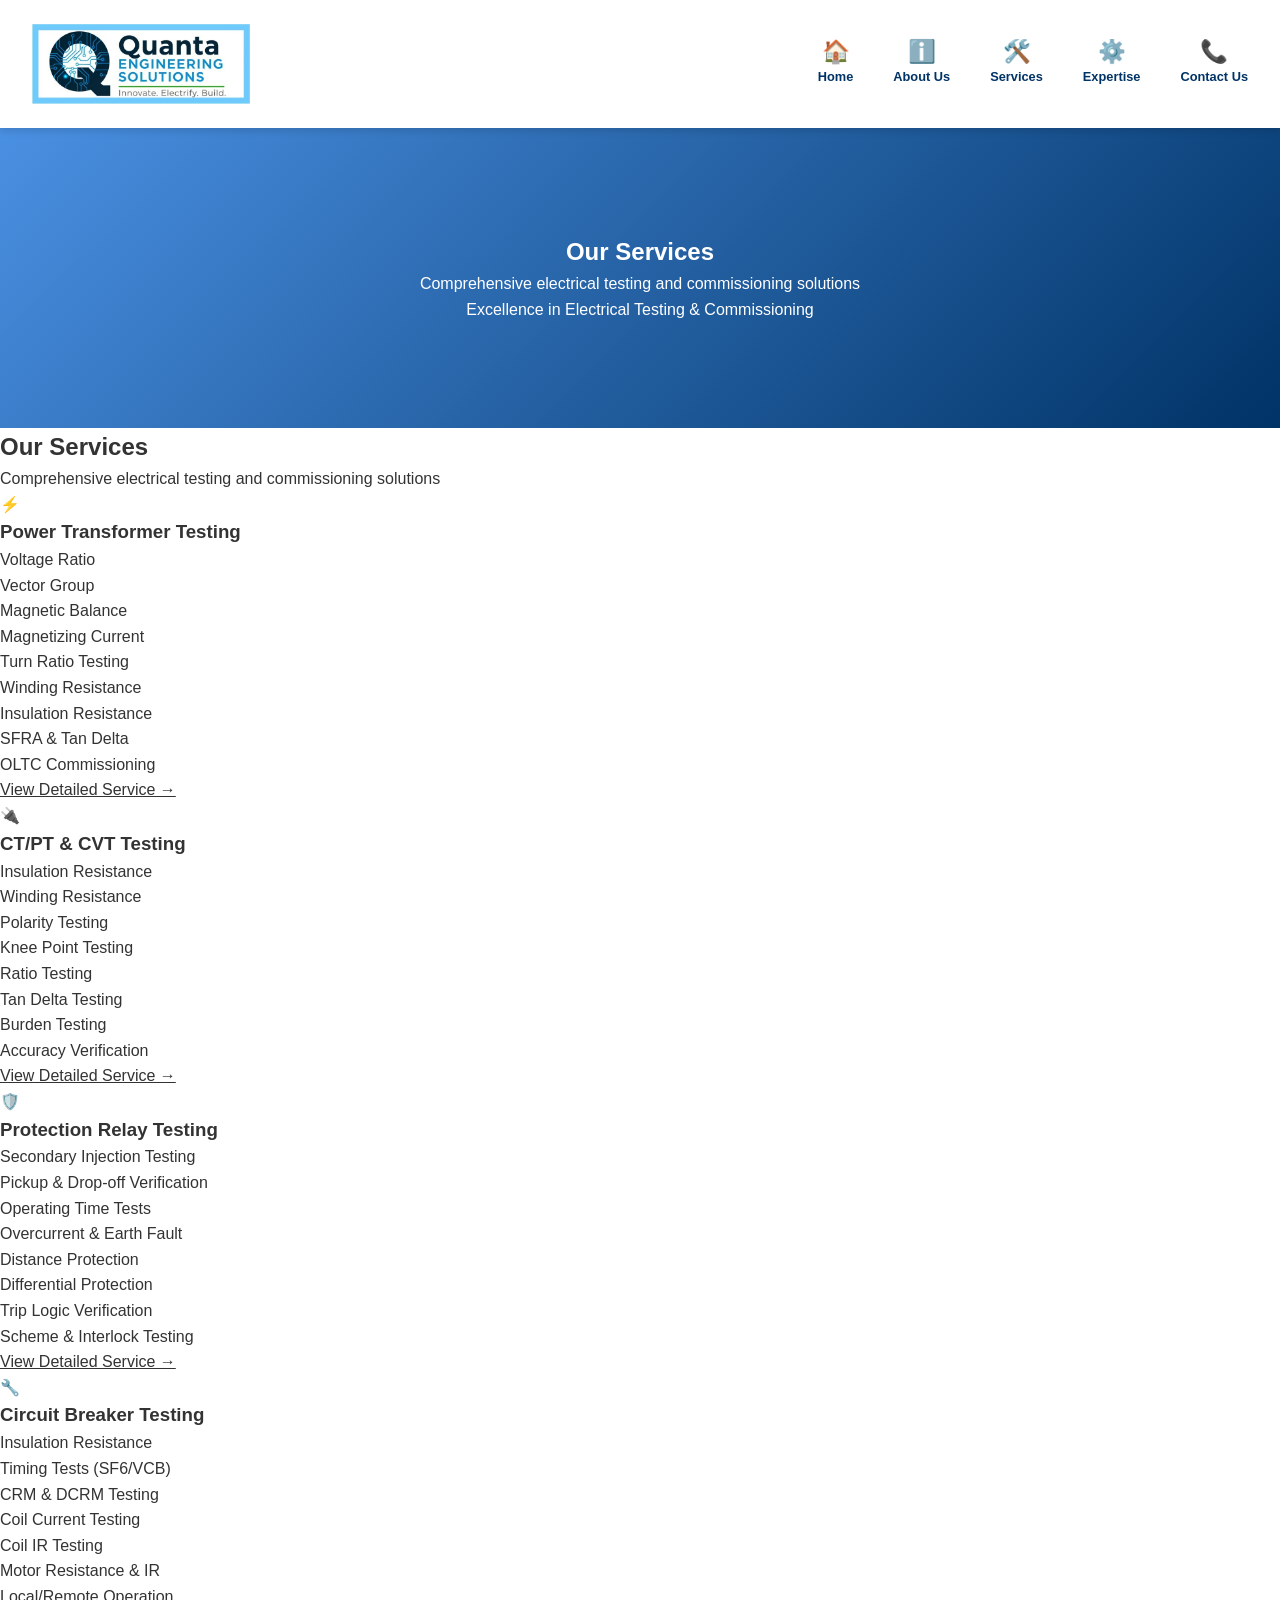
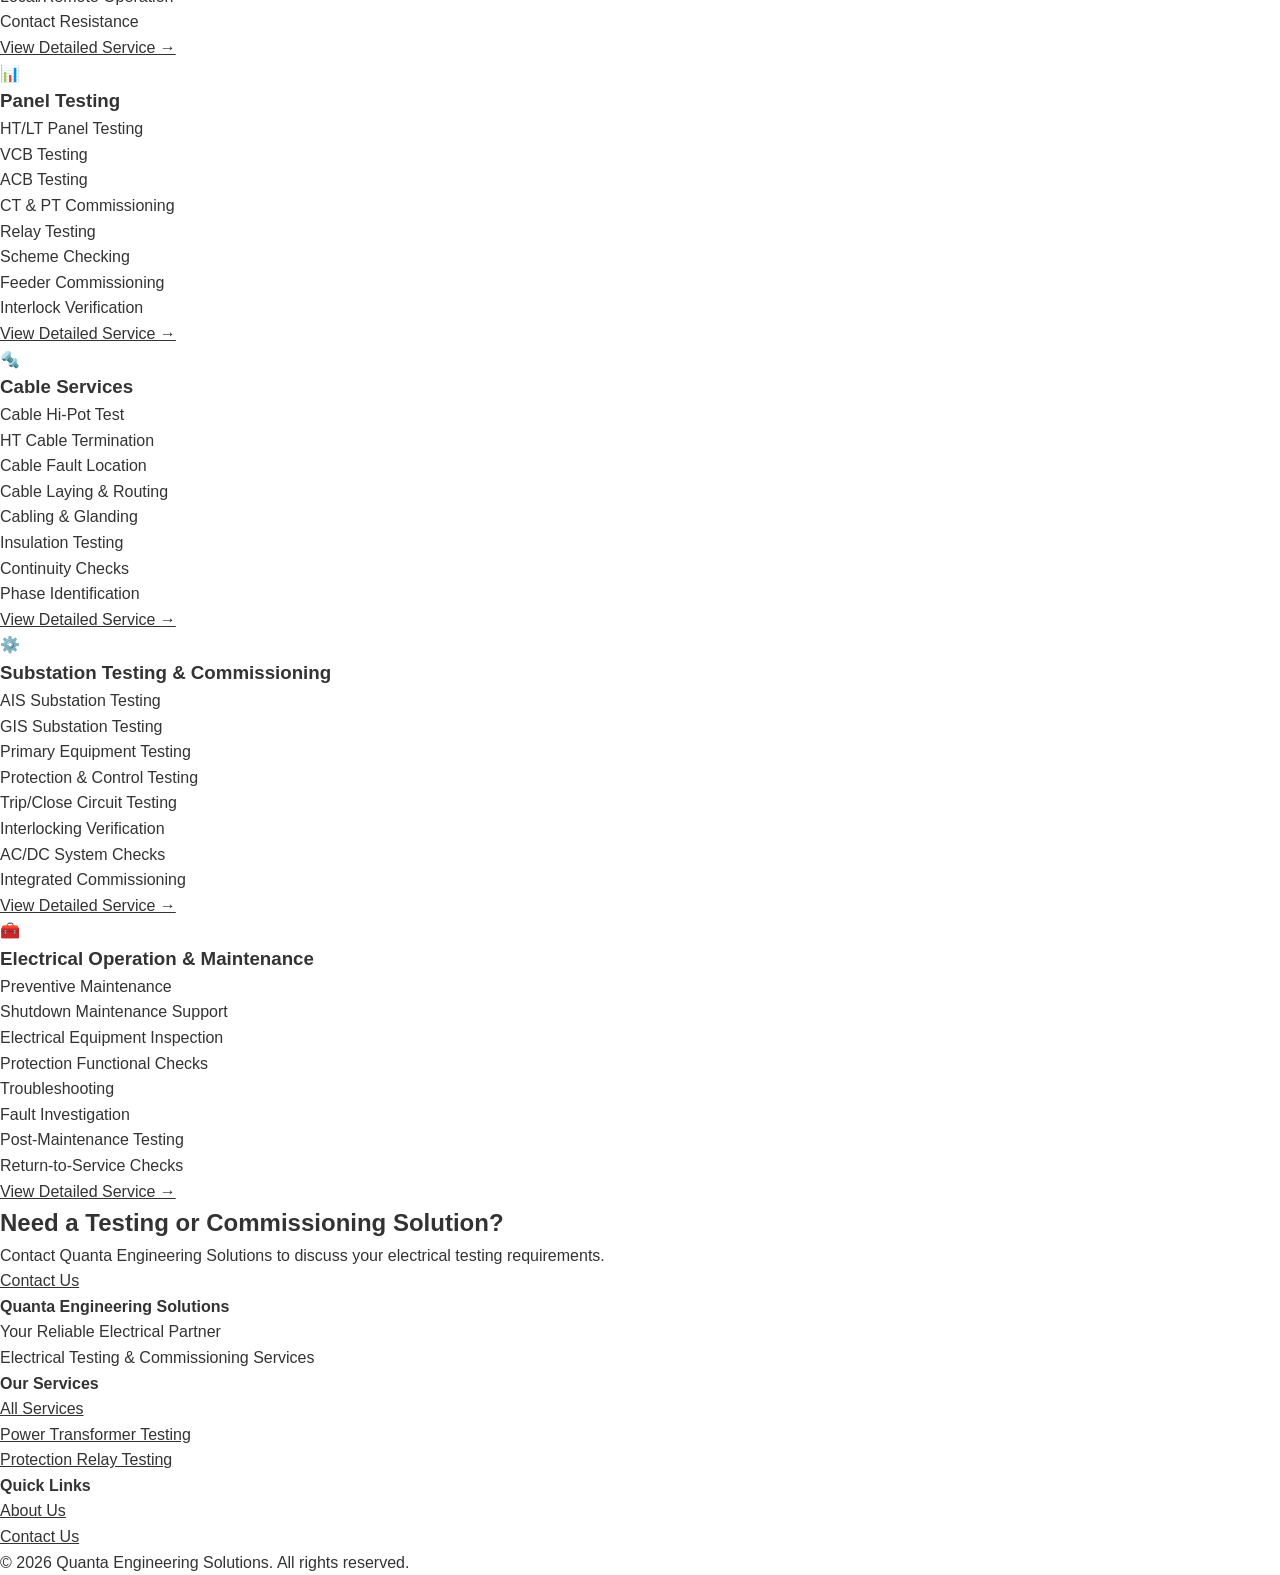
<file: services.html>
<!DOCTYPE html><html lang="en"><head><meta charset="UTF-8"><meta name="viewport" content="width=device-width, initial-scale=1.0"><title>Our Services - Quanta Engineering Solutions</title><link rel="stylesheet" href="assets/css/original-style.css"></head><body><header class="header"><nav class="nav-container"><div class="logo-section"><img src="assets/images/quanta-logo.jpeg" alt="Quanta Engineering Solutions Logo" class="logo-img"></div><ul class="nav-menu">
<li><a href="index.html"><span class="nav-icon">🏠</span><span class="nav-text">Home</span></a></li>
<li><a href="about.html"><span class="nav-icon">ℹ️</span><span class="nav-text">About Us</span></a></li>
<li><a href="services.html"><span class="nav-icon">🛠️</span><span class="nav-text">Services</span></a></li>
<li><a href="index.html#expertise"><span class="nav-icon">⚙️</span><span class="nav-text">Expertise</span></a></li>
<li><a href="contact.html"><span class="nav-icon">📞</span><span class="nav-text">Contact Us</span></a></li>
</ul></nav></header><section class="hero"><div class="hero-content"><h1>Our Services</h1><p class="subtitle">Comprehensive electrical testing and commissioning solutions</p><p class="unit">Excellence in Electrical Testing & Commissioning</p></div></section>
<section class="section-light"><div class="container"><div class="section-header"><h2 class="section-title">Our Services</h2><p class="section-subtitle">Comprehensive electrical testing and commissioning solutions</p></div><div class="services-layout"><div class="service-box"><div class="service-icon">⚡</div><h3>Power Transformer Testing</h3><ul><li>Voltage Ratio</li><li>Vector Group</li><li>Magnetic Balance</li><li>Magnetizing Current</li><li>Turn Ratio Testing</li><li>Winding Resistance</li><li>Insulation Resistance</li><li>SFRA & Tan Delta</li><li>OLTC Commissioning</li></ul><a class="service-link" href="services/power-transformer-testing.html">View Detailed Service →</a></div><div class="service-box"><div class="service-icon">🔌</div><h3>CT/PT & CVT Testing</h3><ul><li>Insulation Resistance</li><li>Winding Resistance</li><li>Polarity Testing</li><li>Knee Point Testing</li><li>Ratio Testing</li><li>Tan Delta Testing</li><li>Burden Testing</li><li>Accuracy Verification</li></ul><a class="service-link" href="services/ct-pt-cvt-testing.html">View Detailed Service →</a></div><div class="service-box"><div class="service-icon">🛡️</div><h3>Protection Relay Testing</h3><ul><li>Secondary Injection Testing</li><li>Pickup & Drop-off Verification</li><li>Operating Time Tests</li><li>Overcurrent & Earth Fault</li><li>Distance Protection</li><li>Differential Protection</li><li>Trip Logic Verification</li><li>Scheme & Interlock Testing</li></ul><a class="service-link" href="services/protection-relay-testing.html">View Detailed Service →</a></div><div class="service-box"><div class="service-icon">🔧</div><h3>Circuit Breaker Testing</h3><ul><li>Insulation Resistance</li><li>Timing Tests (SF6/VCB)</li><li>CRM & DCRM Testing</li><li>Coil Current Testing</li><li>Coil IR Testing</li><li>Motor Resistance & IR</li><li>Local/Remote Operation</li><li>Contact Resistance</li></ul><a class="service-link" href="services/circuit-breaker-testing.html">View Detailed Service →</a></div><div class="service-box"><div class="service-icon">📊</div><h3>Panel Testing</h3><ul><li>HT/LT Panel Testing</li><li>VCB Testing</li><li>ACB Testing</li><li>CT & PT Commissioning</li><li>Relay Testing</li><li>Scheme Checking</li><li>Feeder Commissioning</li><li>Interlock Verification</li></ul><a class="service-link" href="services/panel-testing.html">View Detailed Service →</a></div><div class="service-box"><div class="service-icon">🔩</div><h3>Cable Services</h3><ul><li>Cable Hi-Pot Test</li><li>HT Cable Termination</li><li>Cable Fault Location</li><li>Cable Laying & Routing</li><li>Cabling & Glanding</li><li>Insulation Testing</li><li>Continuity Checks</li><li>Phase Identification</li></ul><a class="service-link" href="services/cable-testing.html">View Detailed Service →</a></div><div class="service-box"><div class="service-icon">⚙️</div><h3>Substation Testing & Commissioning</h3><ul><li>AIS Substation Testing</li><li>GIS Substation Testing</li><li>Primary Equipment Testing</li><li>Protection & Control Testing</li><li>Trip/Close Circuit Testing</li><li>Interlocking Verification</li><li>AC/DC System Checks</li><li>Integrated Commissioning</li></ul><a class="service-link" href="services/substation-testing-commissioning.html">View Detailed Service →</a></div><div class="service-box"><div class="service-icon">🧰</div><h3>Electrical Operation & Maintenance</h3><ul><li>Preventive Maintenance</li><li>Shutdown Maintenance Support</li><li>Electrical Equipment Inspection</li><li>Protection Functional Checks</li><li>Troubleshooting</li><li>Fault Investigation</li><li>Post-Maintenance Testing</li><li>Return-to-Service Checks</li></ul><a class="service-link" href="services/operation-maintenance.html">View Detailed Service →</a></div></div><div class="cta"><h2>Need a Testing or Commissioning Solution?</h2><p>Contact Quanta Engineering Solutions to discuss your electrical testing requirements.</p><a href="contact.html">Contact Us</a></div></div></section><footer class="footer"><div class="footer-content"><div class="footer-top">
<div class="footer-section"><h4>Quanta Engineering Solutions</h4><p>Your Reliable Electrical Partner</p><p>Electrical Testing & Commissioning Services</p></div>
<div class="footer-section"><h4>Our Services</h4><p><a href="services.html">All Services</a></p><p><a href="services/power-transformer-testing.html">Power Transformer Testing</a></p><p><a href="services/protection-relay-testing.html">Protection Relay Testing</a></p></div>
<div class="footer-section"><h4>Quick Links</h4><p><a href="about.html">About Us</a></p><p><a href="contact.html">Contact Us</a></p></div>
</div><div class="footer-bottom"><p>© 2026 Quanta Engineering Solutions. All rights reserved.</p></div></div></footer><script src="assets/script.js"></script></body></html>
</file>
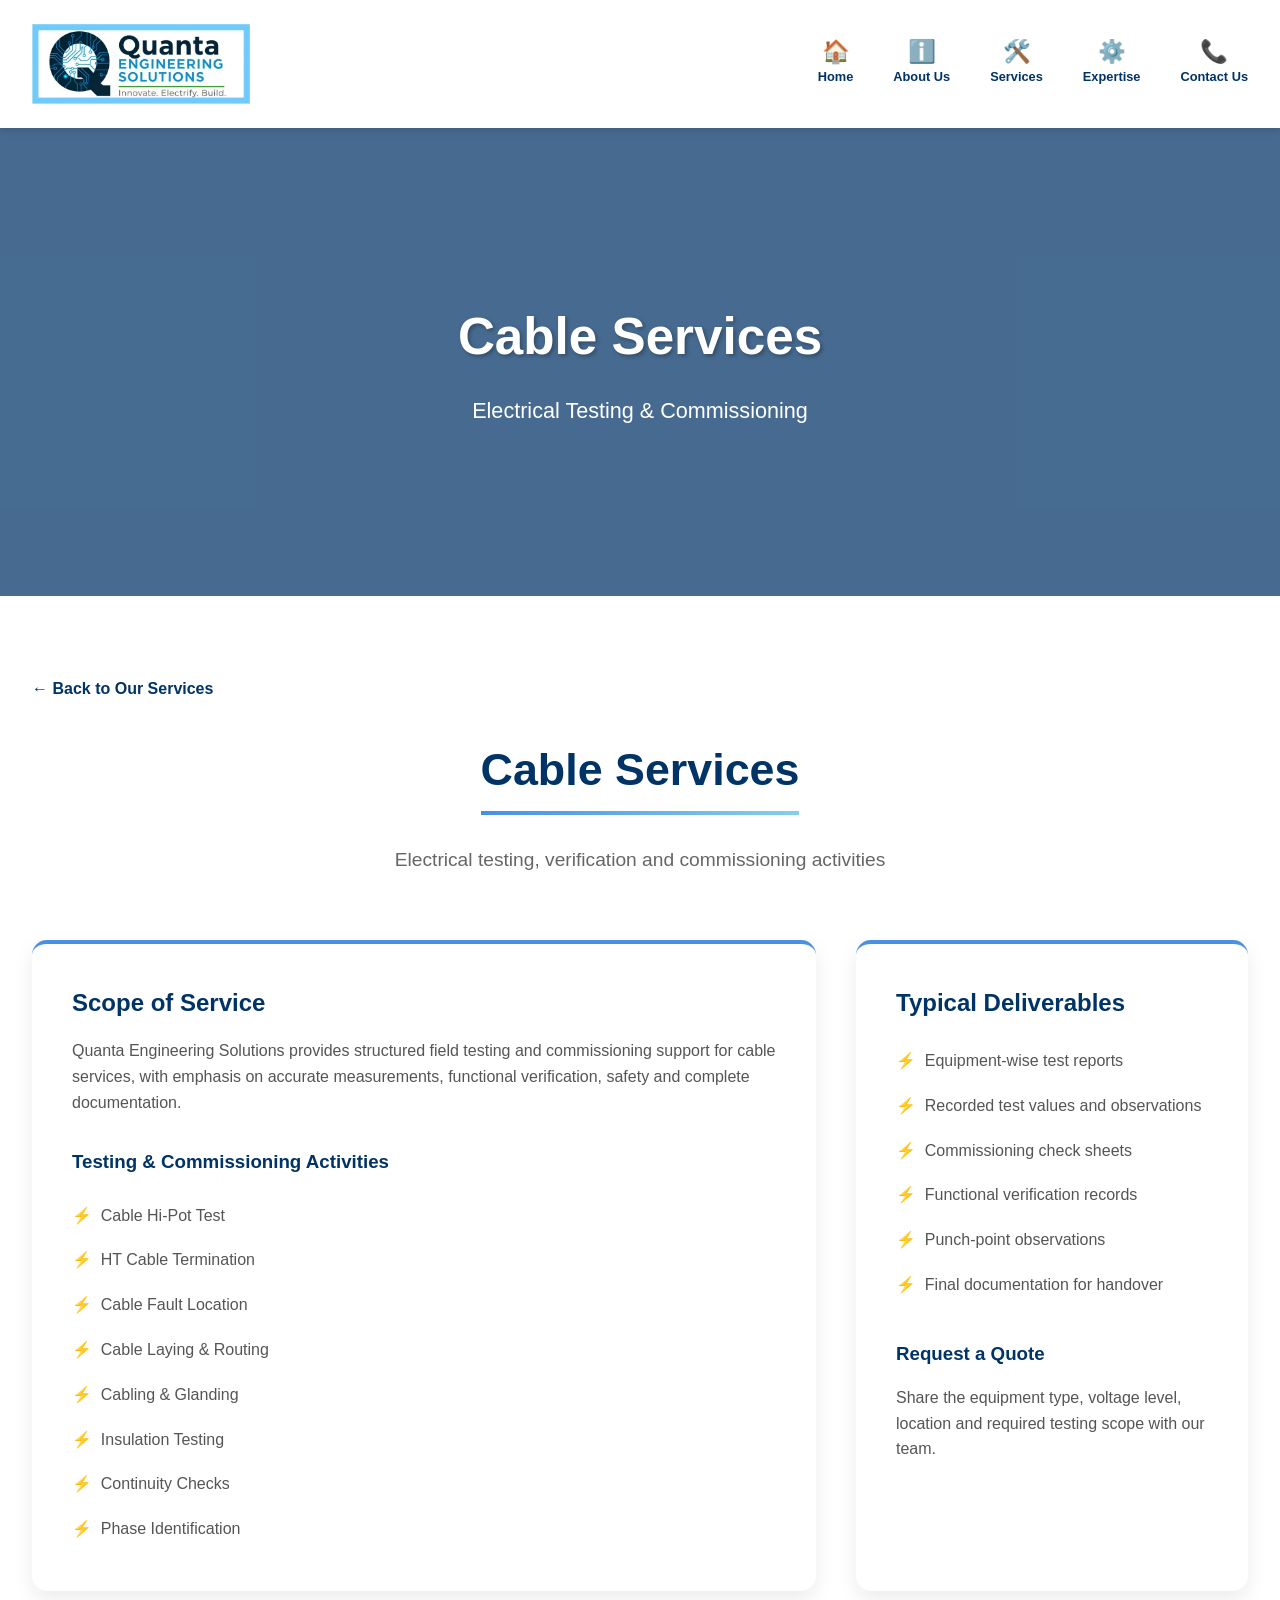
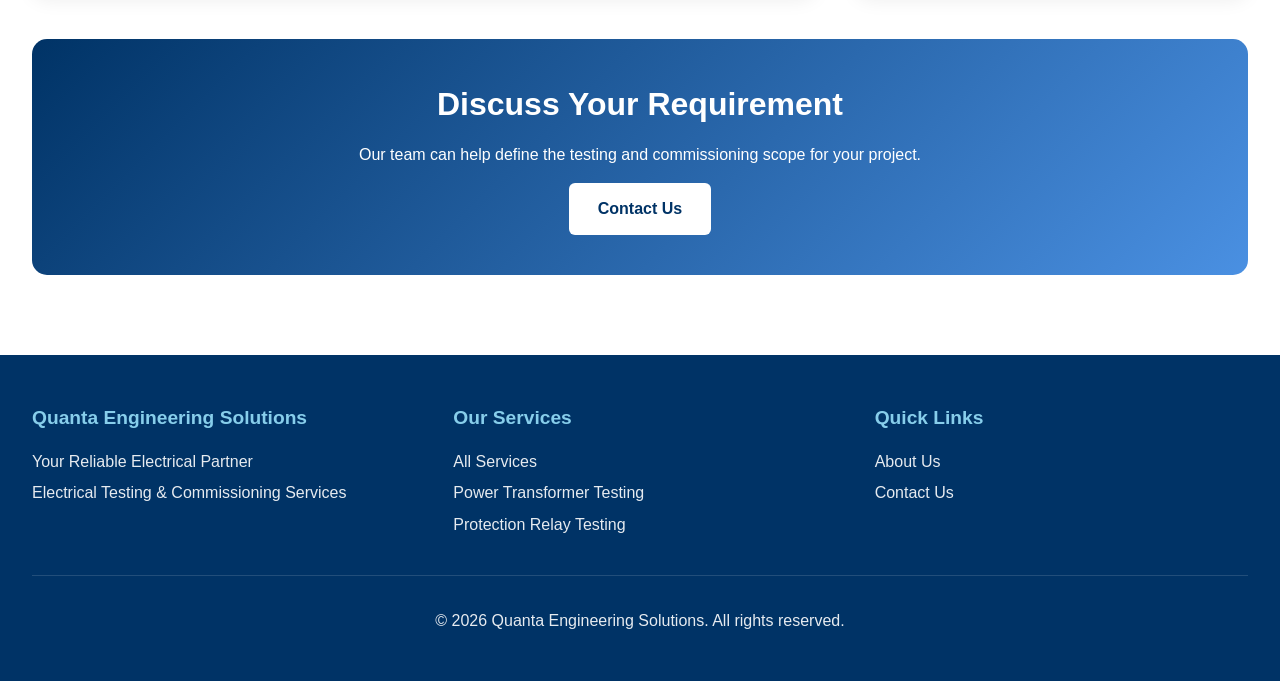
<file: services/cable-testing.html>
<!DOCTYPE html><html lang="en"><head><meta charset="UTF-8"><meta name="viewport" content="width=device-width, initial-scale=1.0"><title>Cable Services - Quanta Engineering Solutions</title><style>
*{margin:0;padding:0;box-sizing:border-box}
:root{--dark-blue:#003366;--light-blue:#4A90E2;--sky-blue:#87CEEB;--pale-blue:#E6F3FF;--white:#FFFFFF}
html{scroll-behavior:smooth}
body{font-family:'Segoe UI',Tahoma,Geneva,Verdana,sans-serif;line-height:1.6;color:#333;background:#fff}
a{color:inherit}
.header{background:white;color:var(--dark-blue);padding:1.5rem 0;box-shadow:0 4px 6px rgba(0,0,0,.1);position:sticky;top:0;z-index:1000}
.nav-container{max-width:1400px;margin:0 auto;padding:0 2rem;display:flex;align-items:center;justify-content:space-between;flex-wrap:nowrap}
.logo-section{display:flex;align-items:center;gap:15px}
.logo-img{height:80px;width:auto;display:block}
.nav-menu{display:flex;flex-direction:row;align-items:center;gap:2.5rem;list-style:none;margin:0 0 0 auto;padding:0}
.nav-menu a{display:flex;flex-direction:column;align-items:center;gap:4px;text-decoration:none;color:var(--dark-blue);font-weight:600;font-size:.8rem}
.nav-icon{font-size:1.4rem;line-height:1}
.nav-menu a:hover{color:var(--light-blue)}
.hero-video{height:52vh;min-height:390px;position:relative;overflow:hidden;display:flex;align-items:center;justify-content:center}
.hero-video-bg{position:absolute;width:100%;height:100%;object-fit:cover;inset:0}
.hero-overlay{position:relative;z-index:1;background:rgba(0,51,102,.72);color:white;text-align:center;padding:3rem 2rem;width:100%;min-height:100%;display:flex;flex-direction:column;align-items:center;justify-content:center}
.hero-overlay h1{font-size:3.2rem;margin-bottom:1rem;text-shadow:2px 2px 4px rgba(0,0,0,.3)}
.hero-overlay p{font-size:1.35rem}
.section-light{background:white}
.container{max-width:1400px;margin:0 auto;padding:5rem 2rem}
.section-header{text-align:center;margin-bottom:4rem}
.section-title{font-size:2.8rem;margin-bottom:1rem;color:var(--dark-blue);position:relative;display:inline-block}
.section-title:after{content:'';position:absolute;bottom:-10px;left:0;right:0;height:4px;background:linear-gradient(90deg,var(--light-blue),var(--sky-blue))}
.section-subtitle{font-size:1.2rem;color:#666;margin-top:1.5rem}
.services-layout{display:grid;grid-template-columns:repeat(3,1fr);gap:2.5rem}
.service-box{background:white;padding:2.5rem;border-radius:15px;box-shadow:0 8px 20px rgba(0,0,0,.08);transition:all .3s;border-top:4px solid var(--light-blue)}
.service-box:hover{transform:translateY(-15px);box-shadow:0 15px 35px rgba(74,144,226,.3);border-top-color:var(--dark-blue)}
.service-icon{width:70px;height:70px;background:linear-gradient(135deg,var(--light-blue),var(--sky-blue));border-radius:50%;display:flex;align-items:center;justify-content:center;margin-bottom:1.5rem;font-size:2rem;color:white}
.service-box h3{color:var(--dark-blue);font-size:1.5rem;margin-bottom:1.5rem}
.service-box ul{list-style:none;padding:0}
.service-box li{padding:.6rem 0;padding-left:1.8rem;position:relative;color:#555;font-size:1rem}
.service-box li:before{content:'⚡';position:absolute;left:0;color:var(--light-blue);font-size:1.2rem}
.service-link{display:inline-block;margin-top:1rem;color:var(--dark-blue);font-weight:700;text-decoration:none}
.service-link:hover{color:var(--light-blue)}
.cta{margin-top:3rem;background:linear-gradient(135deg,var(--dark-blue),var(--light-blue));color:white;border-radius:15px;padding:2.5rem;text-align:center}
.cta h2{font-size:2rem;margin-bottom:.7rem}
.cta p{margin-bottom:1rem}
.cta a{display:inline-block;background:white;color:var(--dark-blue);padding:.8rem 1.8rem;border-radius:6px;text-decoration:none;font-weight:700}
.back-link{display:inline-block;margin-bottom:2rem;color:var(--dark-blue);font-weight:600;text-decoration:none}
.back-link:hover{color:var(--light-blue)}
.detail-layout{display:grid;grid-template-columns:2fr 1fr;gap:2.5rem}
.detail-card{background:white;padding:2.5rem;border-radius:15px;box-shadow:0 8px 20px rgba(0,0,0,.08);border-top:4px solid var(--light-blue)}
.detail-card h2,.detail-card h3{color:var(--dark-blue);margin-bottom:1rem}
.detail-card h3{margin-top:2rem}
.detail-card p{color:#555;margin-bottom:1rem}
.detail-card ul{list-style:none;padding:0}
.detail-card li{padding:.6rem 0;padding-left:1.8rem;position:relative;color:#555}
.detail-card li:before{content:'⚡';position:absolute;left:0;color:var(--light-blue)}
.footer{background:var(--dark-blue);color:white;padding:3rem 2rem}
.footer-content{max-width:1400px;margin:auto}
.footer-top{display:grid;grid-template-columns:repeat(3,1fr);gap:3rem}
.footer-section h4{color:var(--sky-blue);margin-bottom:1rem;font-size:1.2rem}
.footer-section p{margin:.35rem 0;opacity:.9}
.footer-section a{text-decoration:none}
.footer-bottom{border-top:1px solid rgba(255,255,255,.15);margin-top:2rem;padding-top:2rem;text-align:center;opacity:.9}
@media(max-width:1000px){.services-layout{grid-template-columns:repeat(2,1fr)}}
@media(max-width:768px){
 .logo-img{height:45px}
 .nav-container{padding:0 1rem}
 .nav-menu{gap:1rem}
 .nav-menu a{font-size:.65rem}
 .nav-icon{font-size:1.15rem}
 .hero-video{min-height:330px;height:42vh}
 .hero-overlay h1{font-size:2.2rem}
 .hero-overlay p{font-size:1.05rem}
 .container{padding:3.5rem 1.25rem}
 .section-title{font-size:2.2rem}
 .services-layout,.detail-layout,.footer-top{grid-template-columns:1fr}
 .service-box,.detail-card{padding:2rem}
}
</style></head><body><header class="header"><nav class="nav-container">
<div class="logo-section"><a href="../index.html"><img src="../assets/images/quanta-logo.jpeg" alt="Quanta Engineering Solutions Logo" class="logo-img"></a></div>
<ul class="nav-menu">
<li><a href="../index.html"><span class="nav-icon">🏠</span><span class="nav-text">Home</span></a></li>
<li><a href="../about.html"><span class="nav-icon">ℹ️</span><span class="nav-text">About Us</span></a></li>
<li><a href="../services.html"><span class="nav-icon">🛠️</span><span class="nav-text">Services</span></a></li>
<li><a href="../index.html#expertise"><span class="nav-icon">⚙️</span><span class="nav-text">Expertise</span></a></li>
<li><a href="../contact.html"><span class="nav-icon">📞</span><span class="nav-text">Contact Us</span></a></li>
</ul></nav></header>
<section class="hero-video">
<video autoplay muted loop playsinline class="hero-video-bg"><source src="../assets/videos/intro-video.mp4" type="video/mp4">Your browser does not support the video tag.</video>
<div class="hero-overlay"><h1>Cable Services</h1><p>Electrical Testing &amp; Commissioning</p></div>
</section>
<section class="section-light"><div class="container">
<a class="back-link" href="../services.html">← Back to Our Services</a>
<div class="section-header"><h2 class="section-title">Cable Services</h2><p class="section-subtitle">Electrical testing, verification and commissioning activities</p></div>
<div class="detail-layout">
<div class="detail-card"><h2>Scope of Service</h2><p>Quanta Engineering Solutions provides structured field testing and commissioning support for cable services, with emphasis on accurate measurements, functional verification, safety and complete documentation.</p><h3>Testing &amp; Commissioning Activities</h3><ul><li>Cable Hi-Pot Test</li><li>HT Cable Termination</li><li>Cable Fault Location</li><li>Cable Laying & Routing</li><li>Cabling & Glanding</li><li>Insulation Testing</li><li>Continuity Checks</li><li>Phase Identification</li></ul></div>
<div class="detail-card"><h2>Typical Deliverables</h2><ul>
<li>Equipment-wise test reports</li><li>Recorded test values and observations</li><li>Commissioning check sheets</li><li>Functional verification records</li><li>Punch-point observations</li><li>Final documentation for handover</li>
</ul><h3>Request a Quote</h3><p>Share the equipment type, voltage level, location and required testing scope with our team.</p></div>
</div>
<div class="cta"><h2>Discuss Your Requirement</h2><p>Our team can help define the testing and commissioning scope for your project.</p><a href="../contact.html">Contact Us</a></div>
</div></section><footer class="footer"><div class="footer-content"><div class="footer-top">
<div class="footer-section"><h4>Quanta Engineering Solutions</h4><p>Your Reliable Electrical Partner</p><p>Electrical Testing & Commissioning Services</p></div>
<div class="footer-section"><h4>Our Services</h4><p><a href="../services.html">All Services</a></p><p><a href="../services/power-transformer-testing.html">Power Transformer Testing</a></p><p><a href="../services/protection-relay-testing.html">Protection Relay Testing</a></p></div>
<div class="footer-section"><h4>Quick Links</h4><p><a href="../about.html">About Us</a></p><p><a href="../contact.html">Contact Us</a></p></div>
</div><div class="footer-bottom"><p>© 2026 Quanta Engineering Solutions. All rights reserved.</p></div></div></footer></body></html>
</file>
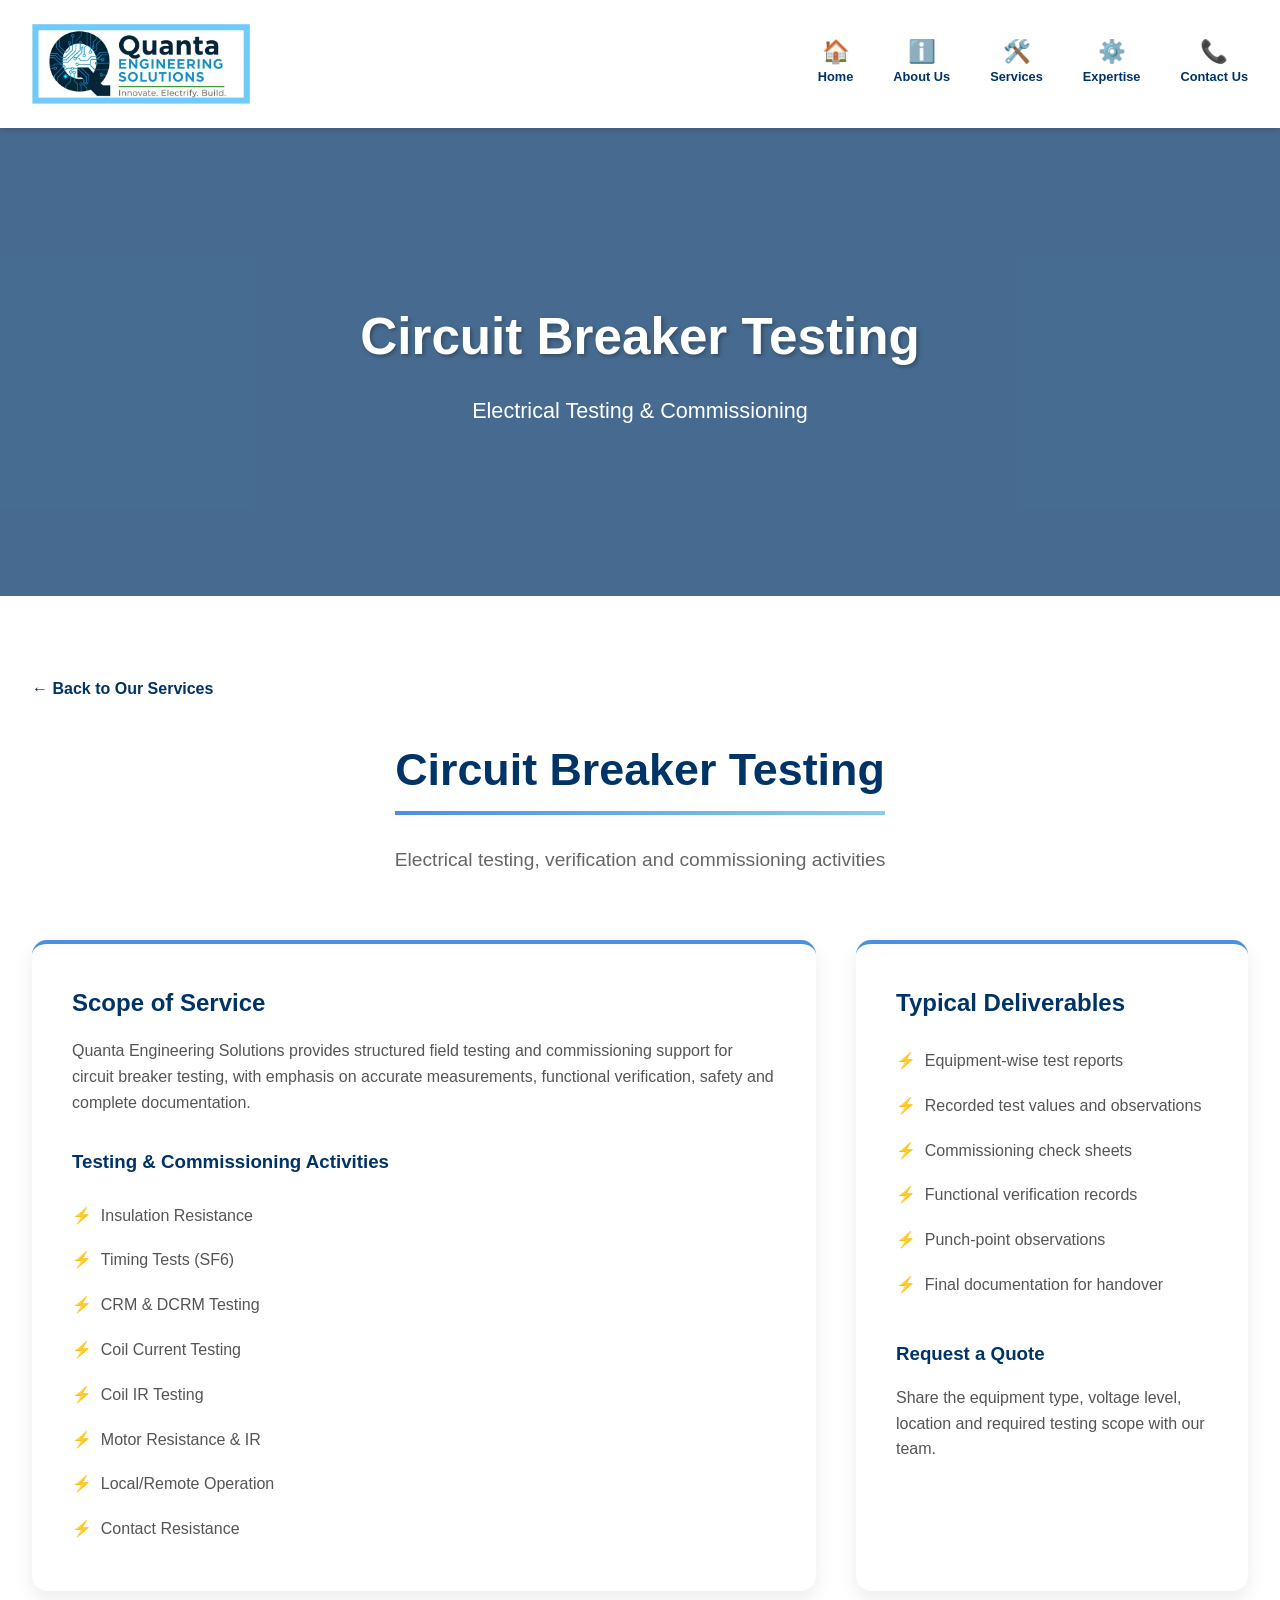
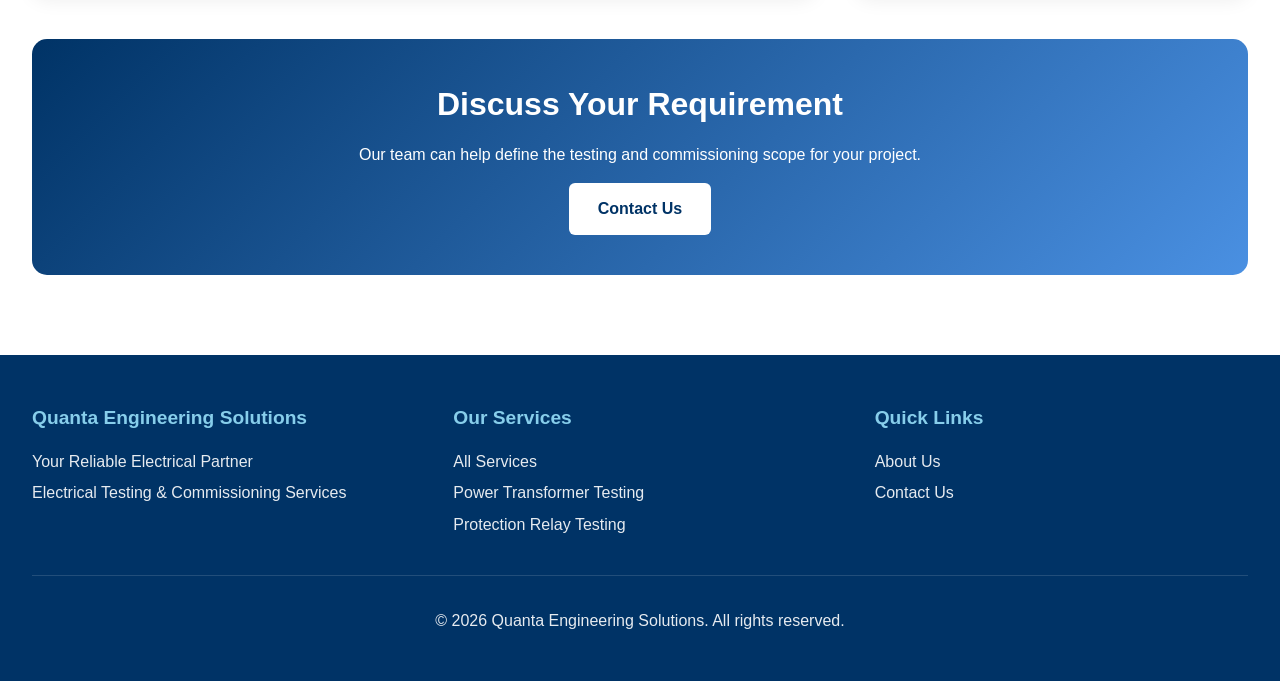
<file: services/circuit-breaker-testing.html>
<!DOCTYPE html><html lang="en"><head><meta charset="UTF-8"><meta name="viewport" content="width=device-width, initial-scale=1.0"><title>Circuit Breaker Testing - Quanta Engineering Solutions</title><style>
*{margin:0;padding:0;box-sizing:border-box}
:root{--dark-blue:#003366;--light-blue:#4A90E2;--sky-blue:#87CEEB;--pale-blue:#E6F3FF;--white:#FFFFFF}
html{scroll-behavior:smooth}
body{font-family:'Segoe UI',Tahoma,Geneva,Verdana,sans-serif;line-height:1.6;color:#333;background:#fff}
a{color:inherit}
.header{background:white;color:var(--dark-blue);padding:1.5rem 0;box-shadow:0 4px 6px rgba(0,0,0,.1);position:sticky;top:0;z-index:1000}
.nav-container{max-width:1400px;margin:0 auto;padding:0 2rem;display:flex;align-items:center;justify-content:space-between;flex-wrap:nowrap}
.logo-section{display:flex;align-items:center;gap:15px}
.logo-img{height:80px;width:auto;display:block}
.nav-menu{display:flex;flex-direction:row;align-items:center;gap:2.5rem;list-style:none;margin:0 0 0 auto;padding:0}
.nav-menu a{display:flex;flex-direction:column;align-items:center;gap:4px;text-decoration:none;color:var(--dark-blue);font-weight:600;font-size:.8rem}
.nav-icon{font-size:1.4rem;line-height:1}
.nav-menu a:hover{color:var(--light-blue)}
.hero-video{height:52vh;min-height:390px;position:relative;overflow:hidden;display:flex;align-items:center;justify-content:center}
.hero-video-bg{position:absolute;width:100%;height:100%;object-fit:cover;inset:0}
.hero-overlay{position:relative;z-index:1;background:rgba(0,51,102,.72);color:white;text-align:center;padding:3rem 2rem;width:100%;min-height:100%;display:flex;flex-direction:column;align-items:center;justify-content:center}
.hero-overlay h1{font-size:3.2rem;margin-bottom:1rem;text-shadow:2px 2px 4px rgba(0,0,0,.3)}
.hero-overlay p{font-size:1.35rem}
.section-light{background:white}
.container{max-width:1400px;margin:0 auto;padding:5rem 2rem}
.section-header{text-align:center;margin-bottom:4rem}
.section-title{font-size:2.8rem;margin-bottom:1rem;color:var(--dark-blue);position:relative;display:inline-block}
.section-title:after{content:'';position:absolute;bottom:-10px;left:0;right:0;height:4px;background:linear-gradient(90deg,var(--light-blue),var(--sky-blue))}
.section-subtitle{font-size:1.2rem;color:#666;margin-top:1.5rem}
.services-layout{display:grid;grid-template-columns:repeat(3,1fr);gap:2.5rem}
.service-box{background:white;padding:2.5rem;border-radius:15px;box-shadow:0 8px 20px rgba(0,0,0,.08);transition:all .3s;border-top:4px solid var(--light-blue)}
.service-box:hover{transform:translateY(-15px);box-shadow:0 15px 35px rgba(74,144,226,.3);border-top-color:var(--dark-blue)}
.service-icon{width:70px;height:70px;background:linear-gradient(135deg,var(--light-blue),var(--sky-blue));border-radius:50%;display:flex;align-items:center;justify-content:center;margin-bottom:1.5rem;font-size:2rem;color:white}
.service-box h3{color:var(--dark-blue);font-size:1.5rem;margin-bottom:1.5rem}
.service-box ul{list-style:none;padding:0}
.service-box li{padding:.6rem 0;padding-left:1.8rem;position:relative;color:#555;font-size:1rem}
.service-box li:before{content:'⚡';position:absolute;left:0;color:var(--light-blue);font-size:1.2rem}
.service-link{display:inline-block;margin-top:1rem;color:var(--dark-blue);font-weight:700;text-decoration:none}
.service-link:hover{color:var(--light-blue)}
.cta{margin-top:3rem;background:linear-gradient(135deg,var(--dark-blue),var(--light-blue));color:white;border-radius:15px;padding:2.5rem;text-align:center}
.cta h2{font-size:2rem;margin-bottom:.7rem}
.cta p{margin-bottom:1rem}
.cta a{display:inline-block;background:white;color:var(--dark-blue);padding:.8rem 1.8rem;border-radius:6px;text-decoration:none;font-weight:700}
.back-link{display:inline-block;margin-bottom:2rem;color:var(--dark-blue);font-weight:600;text-decoration:none}
.back-link:hover{color:var(--light-blue)}
.detail-layout{display:grid;grid-template-columns:2fr 1fr;gap:2.5rem}
.detail-card{background:white;padding:2.5rem;border-radius:15px;box-shadow:0 8px 20px rgba(0,0,0,.08);border-top:4px solid var(--light-blue)}
.detail-card h2,.detail-card h3{color:var(--dark-blue);margin-bottom:1rem}
.detail-card h3{margin-top:2rem}
.detail-card p{color:#555;margin-bottom:1rem}
.detail-card ul{list-style:none;padding:0}
.detail-card li{padding:.6rem 0;padding-left:1.8rem;position:relative;color:#555}
.detail-card li:before{content:'⚡';position:absolute;left:0;color:var(--light-blue)}
.footer{background:var(--dark-blue);color:white;padding:3rem 2rem}
.footer-content{max-width:1400px;margin:auto}
.footer-top{display:grid;grid-template-columns:repeat(3,1fr);gap:3rem}
.footer-section h4{color:var(--sky-blue);margin-bottom:1rem;font-size:1.2rem}
.footer-section p{margin:.35rem 0;opacity:.9}
.footer-section a{text-decoration:none}
.footer-bottom{border-top:1px solid rgba(255,255,255,.15);margin-top:2rem;padding-top:2rem;text-align:center;opacity:.9}
@media(max-width:1000px){.services-layout{grid-template-columns:repeat(2,1fr)}}
@media(max-width:768px){
 .logo-img{height:45px}
 .nav-container{padding:0 1rem}
 .nav-menu{gap:1rem}
 .nav-menu a{font-size:.65rem}
 .nav-icon{font-size:1.15rem}
 .hero-video{min-height:330px;height:42vh}
 .hero-overlay h1{font-size:2.2rem}
 .hero-overlay p{font-size:1.05rem}
 .container{padding:3.5rem 1.25rem}
 .section-title{font-size:2.2rem}
 .services-layout,.detail-layout,.footer-top{grid-template-columns:1fr}
 .service-box,.detail-card{padding:2rem}
}
</style></head><body><header class="header"><nav class="nav-container">
<div class="logo-section"><a href="../index.html"><img src="../assets/images/quanta-logo.jpeg" alt="Quanta Engineering Solutions Logo" class="logo-img"></a></div>
<ul class="nav-menu">
<li><a href="../index.html"><span class="nav-icon">🏠</span><span class="nav-text">Home</span></a></li>
<li><a href="../about.html"><span class="nav-icon">ℹ️</span><span class="nav-text">About Us</span></a></li>
<li><a href="../services.html"><span class="nav-icon">🛠️</span><span class="nav-text">Services</span></a></li>
<li><a href="../index.html#expertise"><span class="nav-icon">⚙️</span><span class="nav-text">Expertise</span></a></li>
<li><a href="../contact.html"><span class="nav-icon">📞</span><span class="nav-text">Contact Us</span></a></li>
</ul></nav></header>
<section class="hero-video">
<video autoplay muted loop playsinline class="hero-video-bg"><source src="../assets/videos/intro-video.mp4" type="video/mp4">Your browser does not support the video tag.</video>
<div class="hero-overlay"><h1>Circuit Breaker Testing</h1><p>Electrical Testing &amp; Commissioning</p></div>
</section>
<section class="section-light"><div class="container">
<a class="back-link" href="../services.html">← Back to Our Services</a>
<div class="section-header"><h2 class="section-title">Circuit Breaker Testing</h2><p class="section-subtitle">Electrical testing, verification and commissioning activities</p></div>
<div class="detail-layout">
<div class="detail-card"><h2>Scope of Service</h2><p>Quanta Engineering Solutions provides structured field testing and commissioning support for circuit breaker testing, with emphasis on accurate measurements, functional verification, safety and complete documentation.</p><h3>Testing &amp; Commissioning Activities</h3><ul><li>Insulation Resistance</li><li>Timing Tests (SF6)</li><li>CRM & DCRM Testing</li><li>Coil Current Testing</li><li>Coil IR Testing</li><li>Motor Resistance & IR</li><li>Local/Remote Operation</li><li>Contact Resistance</li></ul></div>
<div class="detail-card"><h2>Typical Deliverables</h2><ul>
<li>Equipment-wise test reports</li><li>Recorded test values and observations</li><li>Commissioning check sheets</li><li>Functional verification records</li><li>Punch-point observations</li><li>Final documentation for handover</li>
</ul><h3>Request a Quote</h3><p>Share the equipment type, voltage level, location and required testing scope with our team.</p></div>
</div>
<div class="cta"><h2>Discuss Your Requirement</h2><p>Our team can help define the testing and commissioning scope for your project.</p><a href="../contact.html">Contact Us</a></div>
</div></section><footer class="footer"><div class="footer-content"><div class="footer-top">
<div class="footer-section"><h4>Quanta Engineering Solutions</h4><p>Your Reliable Electrical Partner</p><p>Electrical Testing & Commissioning Services</p></div>
<div class="footer-section"><h4>Our Services</h4><p><a href="../services.html">All Services</a></p><p><a href="../services/power-transformer-testing.html">Power Transformer Testing</a></p><p><a href="../services/protection-relay-testing.html">Protection Relay Testing</a></p></div>
<div class="footer-section"><h4>Quick Links</h4><p><a href="../about.html">About Us</a></p><p><a href="../contact.html">Contact Us</a></p></div>
</div><div class="footer-bottom"><p>© 2026 Quanta Engineering Solutions. All rights reserved.</p></div></div></footer></body></html>
</file>
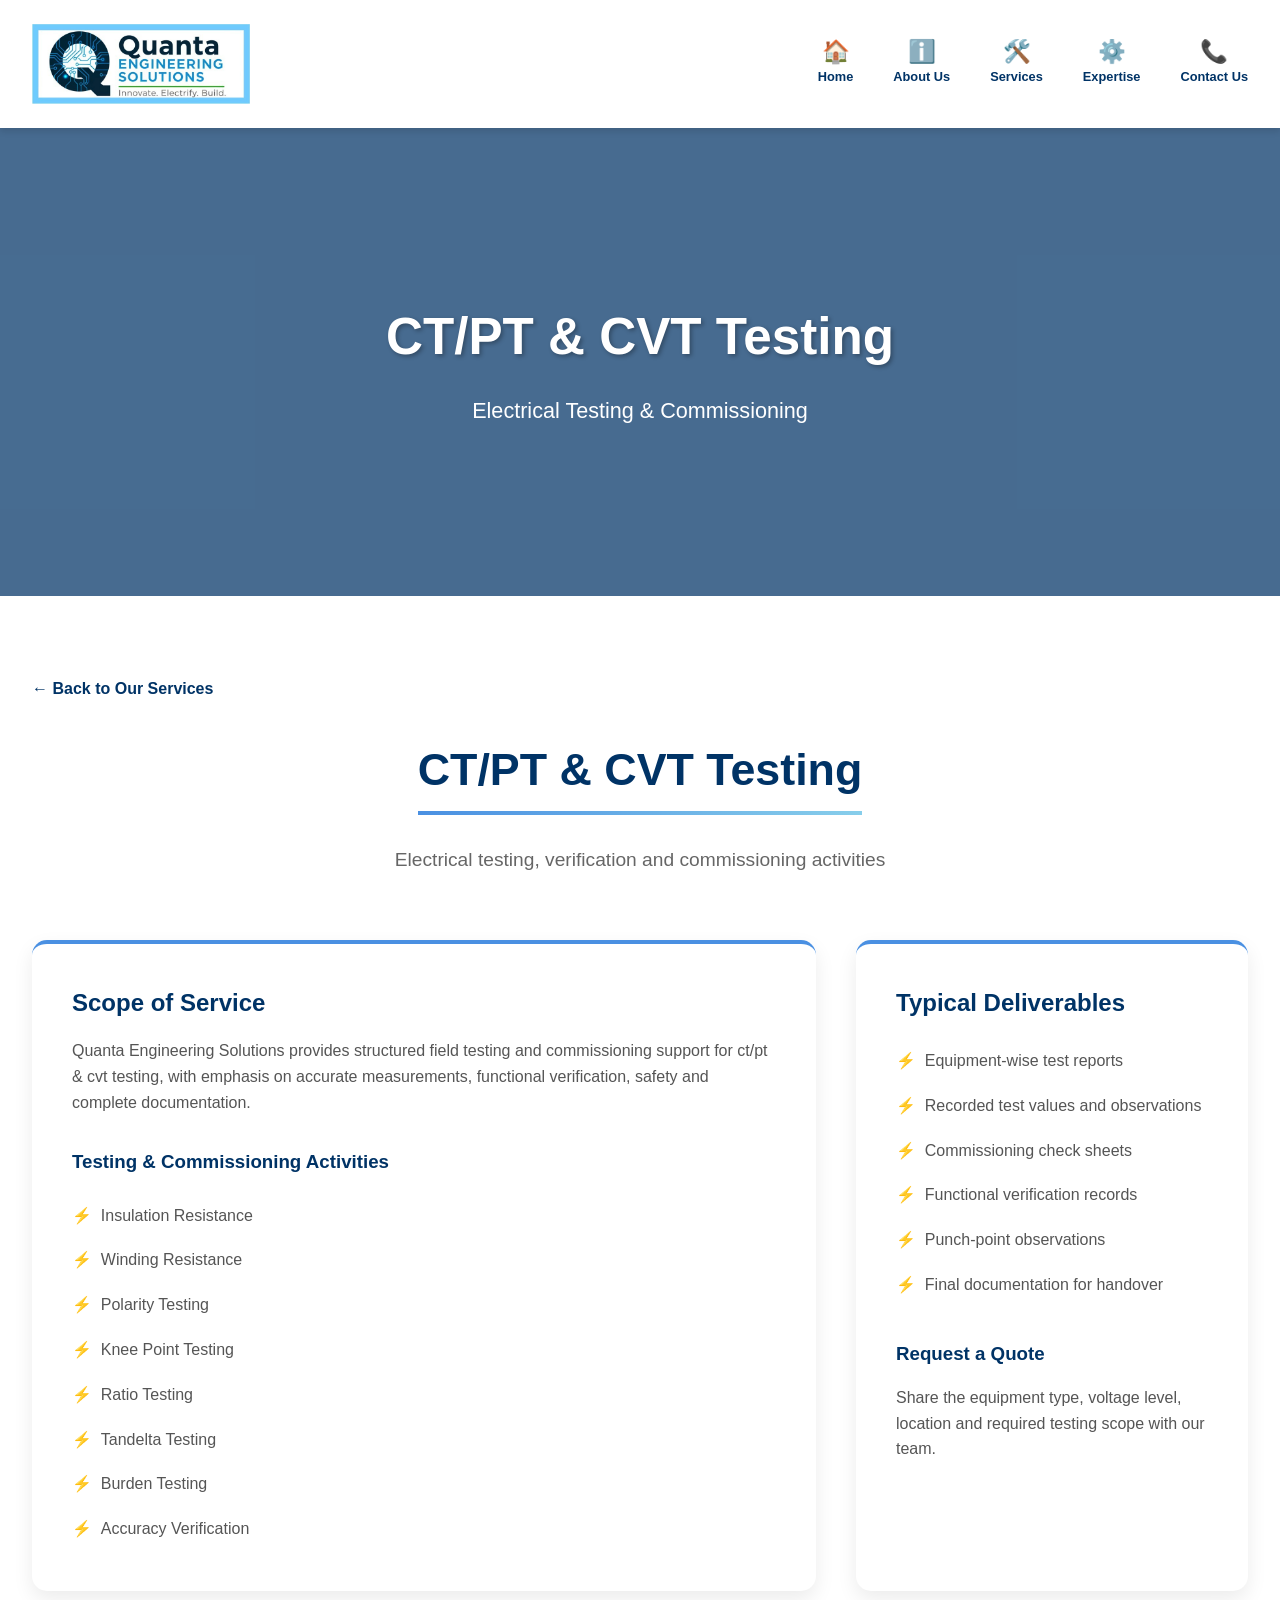
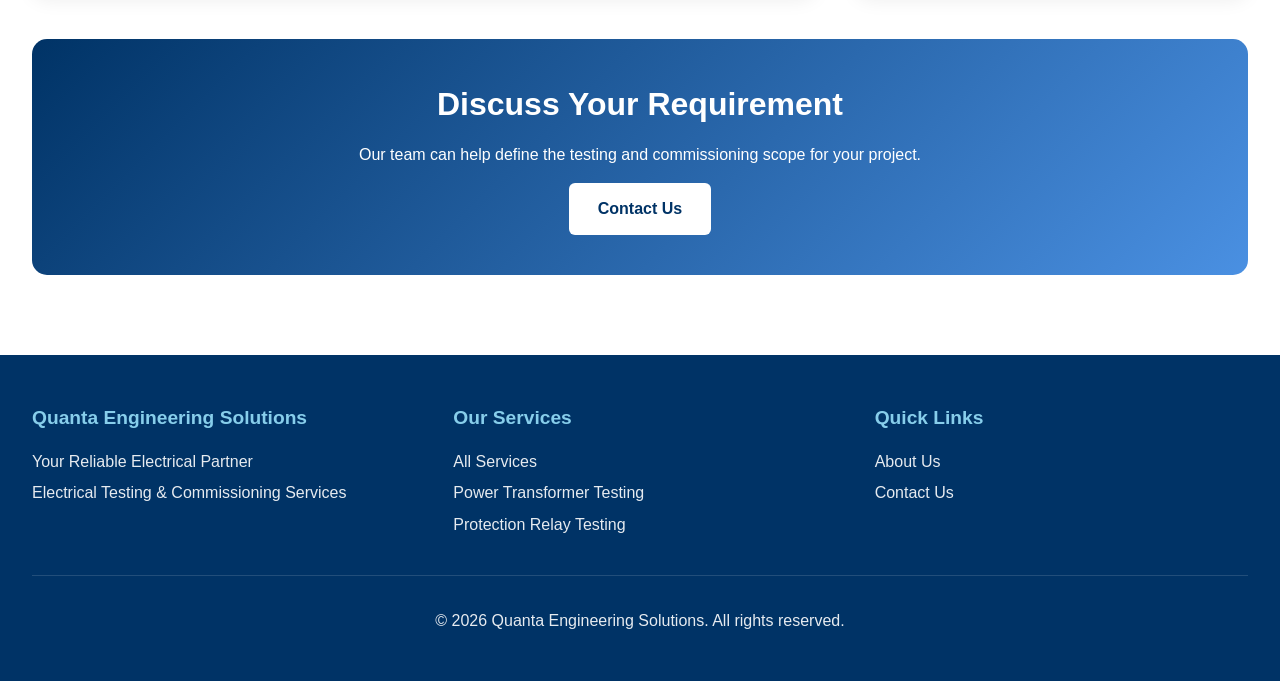
<file: services/ct-pt-cvt-testing.html>
<!DOCTYPE html><html lang="en"><head><meta charset="UTF-8"><meta name="viewport" content="width=device-width, initial-scale=1.0"><title>CT/PT & CVT Testing - Quanta Engineering Solutions</title><style>
*{margin:0;padding:0;box-sizing:border-box}
:root{--dark-blue:#003366;--light-blue:#4A90E2;--sky-blue:#87CEEB;--pale-blue:#E6F3FF;--white:#FFFFFF}
html{scroll-behavior:smooth}
body{font-family:'Segoe UI',Tahoma,Geneva,Verdana,sans-serif;line-height:1.6;color:#333;background:#fff}
a{color:inherit}
.header{background:white;color:var(--dark-blue);padding:1.5rem 0;box-shadow:0 4px 6px rgba(0,0,0,.1);position:sticky;top:0;z-index:1000}
.nav-container{max-width:1400px;margin:0 auto;padding:0 2rem;display:flex;align-items:center;justify-content:space-between;flex-wrap:nowrap}
.logo-section{display:flex;align-items:center;gap:15px}
.logo-img{height:80px;width:auto;display:block}
.nav-menu{display:flex;flex-direction:row;align-items:center;gap:2.5rem;list-style:none;margin:0 0 0 auto;padding:0}
.nav-menu a{display:flex;flex-direction:column;align-items:center;gap:4px;text-decoration:none;color:var(--dark-blue);font-weight:600;font-size:.8rem}
.nav-icon{font-size:1.4rem;line-height:1}
.nav-menu a:hover{color:var(--light-blue)}
.hero-video{height:52vh;min-height:390px;position:relative;overflow:hidden;display:flex;align-items:center;justify-content:center}
.hero-video-bg{position:absolute;width:100%;height:100%;object-fit:cover;inset:0}
.hero-overlay{position:relative;z-index:1;background:rgba(0,51,102,.72);color:white;text-align:center;padding:3rem 2rem;width:100%;min-height:100%;display:flex;flex-direction:column;align-items:center;justify-content:center}
.hero-overlay h1{font-size:3.2rem;margin-bottom:1rem;text-shadow:2px 2px 4px rgba(0,0,0,.3)}
.hero-overlay p{font-size:1.35rem}
.section-light{background:white}
.container{max-width:1400px;margin:0 auto;padding:5rem 2rem}
.section-header{text-align:center;margin-bottom:4rem}
.section-title{font-size:2.8rem;margin-bottom:1rem;color:var(--dark-blue);position:relative;display:inline-block}
.section-title:after{content:'';position:absolute;bottom:-10px;left:0;right:0;height:4px;background:linear-gradient(90deg,var(--light-blue),var(--sky-blue))}
.section-subtitle{font-size:1.2rem;color:#666;margin-top:1.5rem}
.services-layout{display:grid;grid-template-columns:repeat(3,1fr);gap:2.5rem}
.service-box{background:white;padding:2.5rem;border-radius:15px;box-shadow:0 8px 20px rgba(0,0,0,.08);transition:all .3s;border-top:4px solid var(--light-blue)}
.service-box:hover{transform:translateY(-15px);box-shadow:0 15px 35px rgba(74,144,226,.3);border-top-color:var(--dark-blue)}
.service-icon{width:70px;height:70px;background:linear-gradient(135deg,var(--light-blue),var(--sky-blue));border-radius:50%;display:flex;align-items:center;justify-content:center;margin-bottom:1.5rem;font-size:2rem;color:white}
.service-box h3{color:var(--dark-blue);font-size:1.5rem;margin-bottom:1.5rem}
.service-box ul{list-style:none;padding:0}
.service-box li{padding:.6rem 0;padding-left:1.8rem;position:relative;color:#555;font-size:1rem}
.service-box li:before{content:'⚡';position:absolute;left:0;color:var(--light-blue);font-size:1.2rem}
.service-link{display:inline-block;margin-top:1rem;color:var(--dark-blue);font-weight:700;text-decoration:none}
.service-link:hover{color:var(--light-blue)}
.cta{margin-top:3rem;background:linear-gradient(135deg,var(--dark-blue),var(--light-blue));color:white;border-radius:15px;padding:2.5rem;text-align:center}
.cta h2{font-size:2rem;margin-bottom:.7rem}
.cta p{margin-bottom:1rem}
.cta a{display:inline-block;background:white;color:var(--dark-blue);padding:.8rem 1.8rem;border-radius:6px;text-decoration:none;font-weight:700}
.back-link{display:inline-block;margin-bottom:2rem;color:var(--dark-blue);font-weight:600;text-decoration:none}
.back-link:hover{color:var(--light-blue)}
.detail-layout{display:grid;grid-template-columns:2fr 1fr;gap:2.5rem}
.detail-card{background:white;padding:2.5rem;border-radius:15px;box-shadow:0 8px 20px rgba(0,0,0,.08);border-top:4px solid var(--light-blue)}
.detail-card h2,.detail-card h3{color:var(--dark-blue);margin-bottom:1rem}
.detail-card h3{margin-top:2rem}
.detail-card p{color:#555;margin-bottom:1rem}
.detail-card ul{list-style:none;padding:0}
.detail-card li{padding:.6rem 0;padding-left:1.8rem;position:relative;color:#555}
.detail-card li:before{content:'⚡';position:absolute;left:0;color:var(--light-blue)}
.footer{background:var(--dark-blue);color:white;padding:3rem 2rem}
.footer-content{max-width:1400px;margin:auto}
.footer-top{display:grid;grid-template-columns:repeat(3,1fr);gap:3rem}
.footer-section h4{color:var(--sky-blue);margin-bottom:1rem;font-size:1.2rem}
.footer-section p{margin:.35rem 0;opacity:.9}
.footer-section a{text-decoration:none}
.footer-bottom{border-top:1px solid rgba(255,255,255,.15);margin-top:2rem;padding-top:2rem;text-align:center;opacity:.9}
@media(max-width:1000px){.services-layout{grid-template-columns:repeat(2,1fr)}}
@media(max-width:768px){
 .logo-img{height:45px}
 .nav-container{padding:0 1rem}
 .nav-menu{gap:1rem}
 .nav-menu a{font-size:.65rem}
 .nav-icon{font-size:1.15rem}
 .hero-video{min-height:330px;height:42vh}
 .hero-overlay h1{font-size:2.2rem}
 .hero-overlay p{font-size:1.05rem}
 .container{padding:3.5rem 1.25rem}
 .section-title{font-size:2.2rem}
 .services-layout,.detail-layout,.footer-top{grid-template-columns:1fr}
 .service-box,.detail-card{padding:2rem}
}
</style></head><body><header class="header"><nav class="nav-container">
<div class="logo-section"><a href="../index.html"><img src="../assets/images/quanta-logo.jpeg" alt="Quanta Engineering Solutions Logo" class="logo-img"></a></div>
<ul class="nav-menu">
<li><a href="../index.html"><span class="nav-icon">🏠</span><span class="nav-text">Home</span></a></li>
<li><a href="../about.html"><span class="nav-icon">ℹ️</span><span class="nav-text">About Us</span></a></li>
<li><a href="../services.html"><span class="nav-icon">🛠️</span><span class="nav-text">Services</span></a></li>
<li><a href="../index.html#expertise"><span class="nav-icon">⚙️</span><span class="nav-text">Expertise</span></a></li>
<li><a href="../contact.html"><span class="nav-icon">📞</span><span class="nav-text">Contact Us</span></a></li>
</ul></nav></header>
<section class="hero-video">
<video autoplay muted loop playsinline class="hero-video-bg"><source src="../assets/videos/intro-video.mp4" type="video/mp4">Your browser does not support the video tag.</video>
<div class="hero-overlay"><h1>CT/PT & CVT Testing</h1><p>Electrical Testing &amp; Commissioning</p></div>
</section>
<section class="section-light"><div class="container">
<a class="back-link" href="../services.html">← Back to Our Services</a>
<div class="section-header"><h2 class="section-title">CT/PT & CVT Testing</h2><p class="section-subtitle">Electrical testing, verification and commissioning activities</p></div>
<div class="detail-layout">
<div class="detail-card"><h2>Scope of Service</h2><p>Quanta Engineering Solutions provides structured field testing and commissioning support for ct/pt & cvt testing, with emphasis on accurate measurements, functional verification, safety and complete documentation.</p><h3>Testing &amp; Commissioning Activities</h3><ul><li>Insulation Resistance</li><li>Winding Resistance</li><li>Polarity Testing</li><li>Knee Point Testing</li><li>Ratio Testing</li><li>Tandelta Testing</li><li>Burden Testing</li><li>Accuracy Verification</li></ul></div>
<div class="detail-card"><h2>Typical Deliverables</h2><ul>
<li>Equipment-wise test reports</li><li>Recorded test values and observations</li><li>Commissioning check sheets</li><li>Functional verification records</li><li>Punch-point observations</li><li>Final documentation for handover</li>
</ul><h3>Request a Quote</h3><p>Share the equipment type, voltage level, location and required testing scope with our team.</p></div>
</div>
<div class="cta"><h2>Discuss Your Requirement</h2><p>Our team can help define the testing and commissioning scope for your project.</p><a href="../contact.html">Contact Us</a></div>
</div></section><footer class="footer"><div class="footer-content"><div class="footer-top">
<div class="footer-section"><h4>Quanta Engineering Solutions</h4><p>Your Reliable Electrical Partner</p><p>Electrical Testing & Commissioning Services</p></div>
<div class="footer-section"><h4>Our Services</h4><p><a href="../services.html">All Services</a></p><p><a href="../services/power-transformer-testing.html">Power Transformer Testing</a></p><p><a href="../services/protection-relay-testing.html">Protection Relay Testing</a></p></div>
<div class="footer-section"><h4>Quick Links</h4><p><a href="../about.html">About Us</a></p><p><a href="../contact.html">Contact Us</a></p></div>
</div><div class="footer-bottom"><p>© 2026 Quanta Engineering Solutions. All rights reserved.</p></div></div></footer></body></html>
</file>
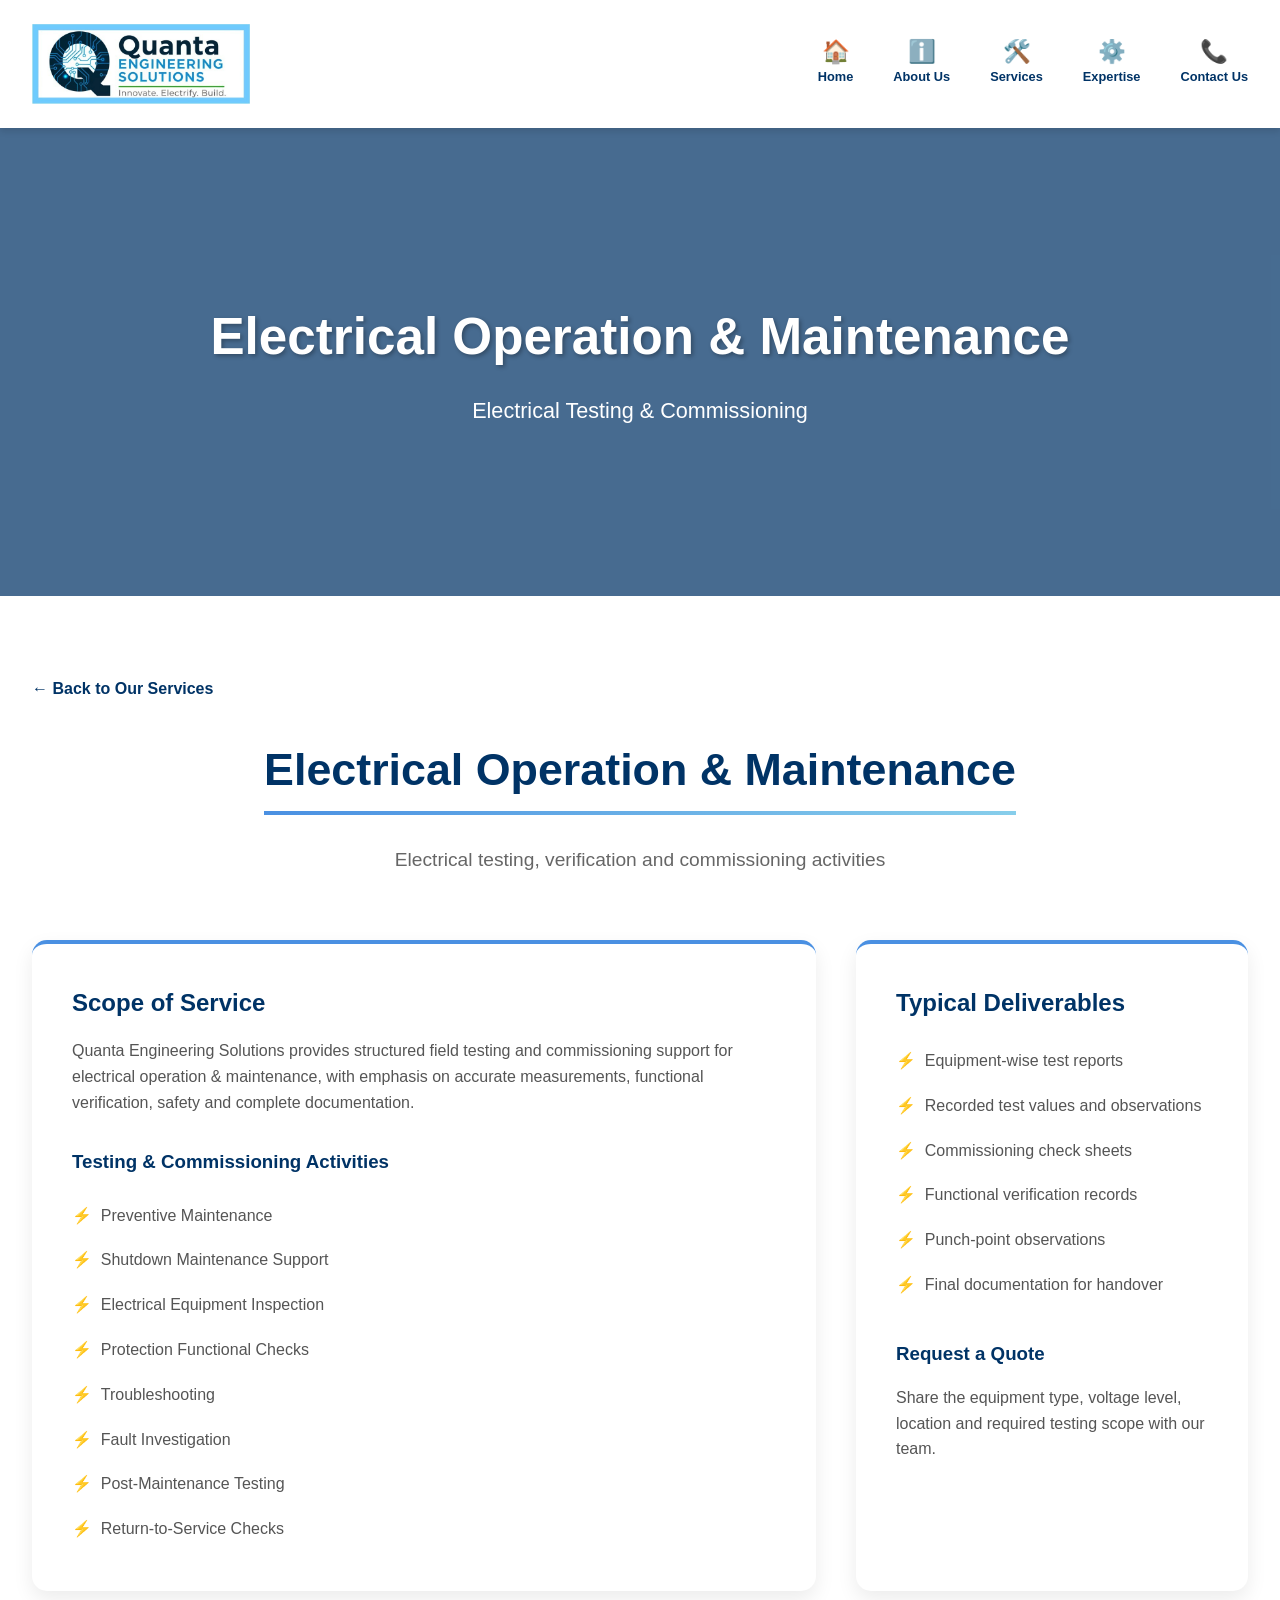
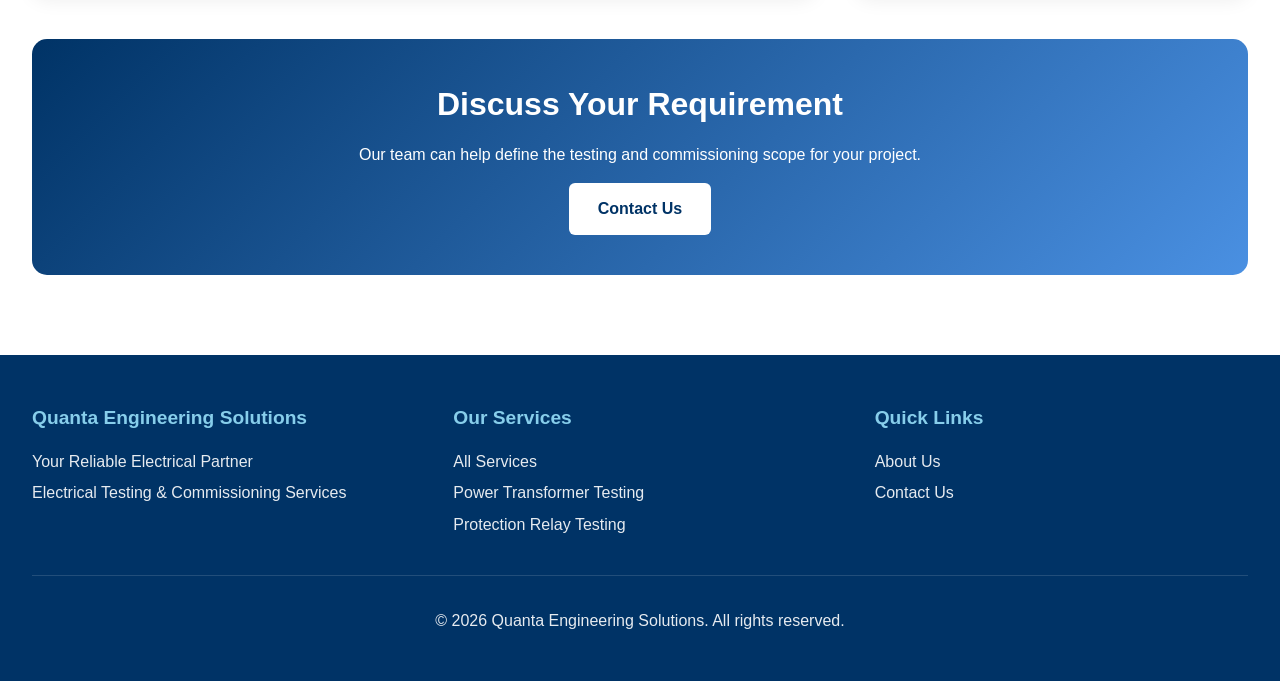
<file: services/operation-maintenance.html>
<!DOCTYPE html><html lang="en"><head><meta charset="UTF-8"><meta name="viewport" content="width=device-width, initial-scale=1.0"><title>Electrical Operation & Maintenance - Quanta Engineering Solutions</title><style>
*{margin:0;padding:0;box-sizing:border-box}
:root{--dark-blue:#003366;--light-blue:#4A90E2;--sky-blue:#87CEEB;--pale-blue:#E6F3FF;--white:#FFFFFF}
html{scroll-behavior:smooth}
body{font-family:'Segoe UI',Tahoma,Geneva,Verdana,sans-serif;line-height:1.6;color:#333;background:#fff}
a{color:inherit}
.header{background:white;color:var(--dark-blue);padding:1.5rem 0;box-shadow:0 4px 6px rgba(0,0,0,.1);position:sticky;top:0;z-index:1000}
.nav-container{max-width:1400px;margin:0 auto;padding:0 2rem;display:flex;align-items:center;justify-content:space-between;flex-wrap:nowrap}
.logo-section{display:flex;align-items:center;gap:15px}
.logo-img{height:80px;width:auto;display:block}
.nav-menu{display:flex;flex-direction:row;align-items:center;gap:2.5rem;list-style:none;margin:0 0 0 auto;padding:0}
.nav-menu a{display:flex;flex-direction:column;align-items:center;gap:4px;text-decoration:none;color:var(--dark-blue);font-weight:600;font-size:.8rem}
.nav-icon{font-size:1.4rem;line-height:1}
.nav-menu a:hover{color:var(--light-blue)}
.hero-video{height:52vh;min-height:390px;position:relative;overflow:hidden;display:flex;align-items:center;justify-content:center}
.hero-video-bg{position:absolute;width:100%;height:100%;object-fit:cover;inset:0}
.hero-overlay{position:relative;z-index:1;background:rgba(0,51,102,.72);color:white;text-align:center;padding:3rem 2rem;width:100%;min-height:100%;display:flex;flex-direction:column;align-items:center;justify-content:center}
.hero-overlay h1{font-size:3.2rem;margin-bottom:1rem;text-shadow:2px 2px 4px rgba(0,0,0,.3)}
.hero-overlay p{font-size:1.35rem}
.section-light{background:white}
.container{max-width:1400px;margin:0 auto;padding:5rem 2rem}
.section-header{text-align:center;margin-bottom:4rem}
.section-title{font-size:2.8rem;margin-bottom:1rem;color:var(--dark-blue);position:relative;display:inline-block}
.section-title:after{content:'';position:absolute;bottom:-10px;left:0;right:0;height:4px;background:linear-gradient(90deg,var(--light-blue),var(--sky-blue))}
.section-subtitle{font-size:1.2rem;color:#666;margin-top:1.5rem}
.services-layout{display:grid;grid-template-columns:repeat(3,1fr);gap:2.5rem}
.service-box{background:white;padding:2.5rem;border-radius:15px;box-shadow:0 8px 20px rgba(0,0,0,.08);transition:all .3s;border-top:4px solid var(--light-blue)}
.service-box:hover{transform:translateY(-15px);box-shadow:0 15px 35px rgba(74,144,226,.3);border-top-color:var(--dark-blue)}
.service-icon{width:70px;height:70px;background:linear-gradient(135deg,var(--light-blue),var(--sky-blue));border-radius:50%;display:flex;align-items:center;justify-content:center;margin-bottom:1.5rem;font-size:2rem;color:white}
.service-box h3{color:var(--dark-blue);font-size:1.5rem;margin-bottom:1.5rem}
.service-box ul{list-style:none;padding:0}
.service-box li{padding:.6rem 0;padding-left:1.8rem;position:relative;color:#555;font-size:1rem}
.service-box li:before{content:'⚡';position:absolute;left:0;color:var(--light-blue);font-size:1.2rem}
.service-link{display:inline-block;margin-top:1rem;color:var(--dark-blue);font-weight:700;text-decoration:none}
.service-link:hover{color:var(--light-blue)}
.cta{margin-top:3rem;background:linear-gradient(135deg,var(--dark-blue),var(--light-blue));color:white;border-radius:15px;padding:2.5rem;text-align:center}
.cta h2{font-size:2rem;margin-bottom:.7rem}
.cta p{margin-bottom:1rem}
.cta a{display:inline-block;background:white;color:var(--dark-blue);padding:.8rem 1.8rem;border-radius:6px;text-decoration:none;font-weight:700}
.back-link{display:inline-block;margin-bottom:2rem;color:var(--dark-blue);font-weight:600;text-decoration:none}
.back-link:hover{color:var(--light-blue)}
.detail-layout{display:grid;grid-template-columns:2fr 1fr;gap:2.5rem}
.detail-card{background:white;padding:2.5rem;border-radius:15px;box-shadow:0 8px 20px rgba(0,0,0,.08);border-top:4px solid var(--light-blue)}
.detail-card h2,.detail-card h3{color:var(--dark-blue);margin-bottom:1rem}
.detail-card h3{margin-top:2rem}
.detail-card p{color:#555;margin-bottom:1rem}
.detail-card ul{list-style:none;padding:0}
.detail-card li{padding:.6rem 0;padding-left:1.8rem;position:relative;color:#555}
.detail-card li:before{content:'⚡';position:absolute;left:0;color:var(--light-blue)}
.footer{background:var(--dark-blue);color:white;padding:3rem 2rem}
.footer-content{max-width:1400px;margin:auto}
.footer-top{display:grid;grid-template-columns:repeat(3,1fr);gap:3rem}
.footer-section h4{color:var(--sky-blue);margin-bottom:1rem;font-size:1.2rem}
.footer-section p{margin:.35rem 0;opacity:.9}
.footer-section a{text-decoration:none}
.footer-bottom{border-top:1px solid rgba(255,255,255,.15);margin-top:2rem;padding-top:2rem;text-align:center;opacity:.9}
@media(max-width:1000px){.services-layout{grid-template-columns:repeat(2,1fr)}}
@media(max-width:768px){
 .logo-img{height:45px}
 .nav-container{padding:0 1rem}
 .nav-menu{gap:1rem}
 .nav-menu a{font-size:.65rem}
 .nav-icon{font-size:1.15rem}
 .hero-video{min-height:330px;height:42vh}
 .hero-overlay h1{font-size:2.2rem}
 .hero-overlay p{font-size:1.05rem}
 .container{padding:3.5rem 1.25rem}
 .section-title{font-size:2.2rem}
 .services-layout,.detail-layout,.footer-top{grid-template-columns:1fr}
 .service-box,.detail-card{padding:2rem}
}
</style></head><body><header class="header"><nav class="nav-container">
<div class="logo-section"><a href="../index.html"><img src="../assets/images/quanta-logo.jpeg" alt="Quanta Engineering Solutions Logo" class="logo-img"></a></div>
<ul class="nav-menu">
<li><a href="../index.html"><span class="nav-icon">🏠</span><span class="nav-text">Home</span></a></li>
<li><a href="../about.html"><span class="nav-icon">ℹ️</span><span class="nav-text">About Us</span></a></li>
<li><a href="../services.html"><span class="nav-icon">🛠️</span><span class="nav-text">Services</span></a></li>
<li><a href="../index.html#expertise"><span class="nav-icon">⚙️</span><span class="nav-text">Expertise</span></a></li>
<li><a href="../contact.html"><span class="nav-icon">📞</span><span class="nav-text">Contact Us</span></a></li>
</ul></nav></header>
<section class="hero-video">
<video autoplay muted loop playsinline class="hero-video-bg"><source src="../assets/videos/intro-video.mp4" type="video/mp4">Your browser does not support the video tag.</video>
<div class="hero-overlay"><h1>Electrical Operation & Maintenance</h1><p>Electrical Testing &amp; Commissioning</p></div>
</section>
<section class="section-light"><div class="container">
<a class="back-link" href="../services.html">← Back to Our Services</a>
<div class="section-header"><h2 class="section-title">Electrical Operation & Maintenance</h2><p class="section-subtitle">Electrical testing, verification and commissioning activities</p></div>
<div class="detail-layout">
<div class="detail-card"><h2>Scope of Service</h2><p>Quanta Engineering Solutions provides structured field testing and commissioning support for electrical operation & maintenance, with emphasis on accurate measurements, functional verification, safety and complete documentation.</p><h3>Testing &amp; Commissioning Activities</h3><ul><li>Preventive Maintenance</li><li>Shutdown Maintenance Support</li><li>Electrical Equipment Inspection</li><li>Protection Functional Checks</li><li>Troubleshooting</li><li>Fault Investigation</li><li>Post-Maintenance Testing</li><li>Return-to-Service Checks</li></ul></div>
<div class="detail-card"><h2>Typical Deliverables</h2><ul>
<li>Equipment-wise test reports</li><li>Recorded test values and observations</li><li>Commissioning check sheets</li><li>Functional verification records</li><li>Punch-point observations</li><li>Final documentation for handover</li>
</ul><h3>Request a Quote</h3><p>Share the equipment type, voltage level, location and required testing scope with our team.</p></div>
</div>
<div class="cta"><h2>Discuss Your Requirement</h2><p>Our team can help define the testing and commissioning scope for your project.</p><a href="../contact.html">Contact Us</a></div>
</div></section><footer class="footer"><div class="footer-content"><div class="footer-top">
<div class="footer-section"><h4>Quanta Engineering Solutions</h4><p>Your Reliable Electrical Partner</p><p>Electrical Testing & Commissioning Services</p></div>
<div class="footer-section"><h4>Our Services</h4><p><a href="../services.html">All Services</a></p><p><a href="../services/power-transformer-testing.html">Power Transformer Testing</a></p><p><a href="../services/protection-relay-testing.html">Protection Relay Testing</a></p></div>
<div class="footer-section"><h4>Quick Links</h4><p><a href="../about.html">About Us</a></p><p><a href="../contact.html">Contact Us</a></p></div>
</div><div class="footer-bottom"><p>© 2026 Quanta Engineering Solutions. All rights reserved.</p></div></div></footer></body></html>
</file>
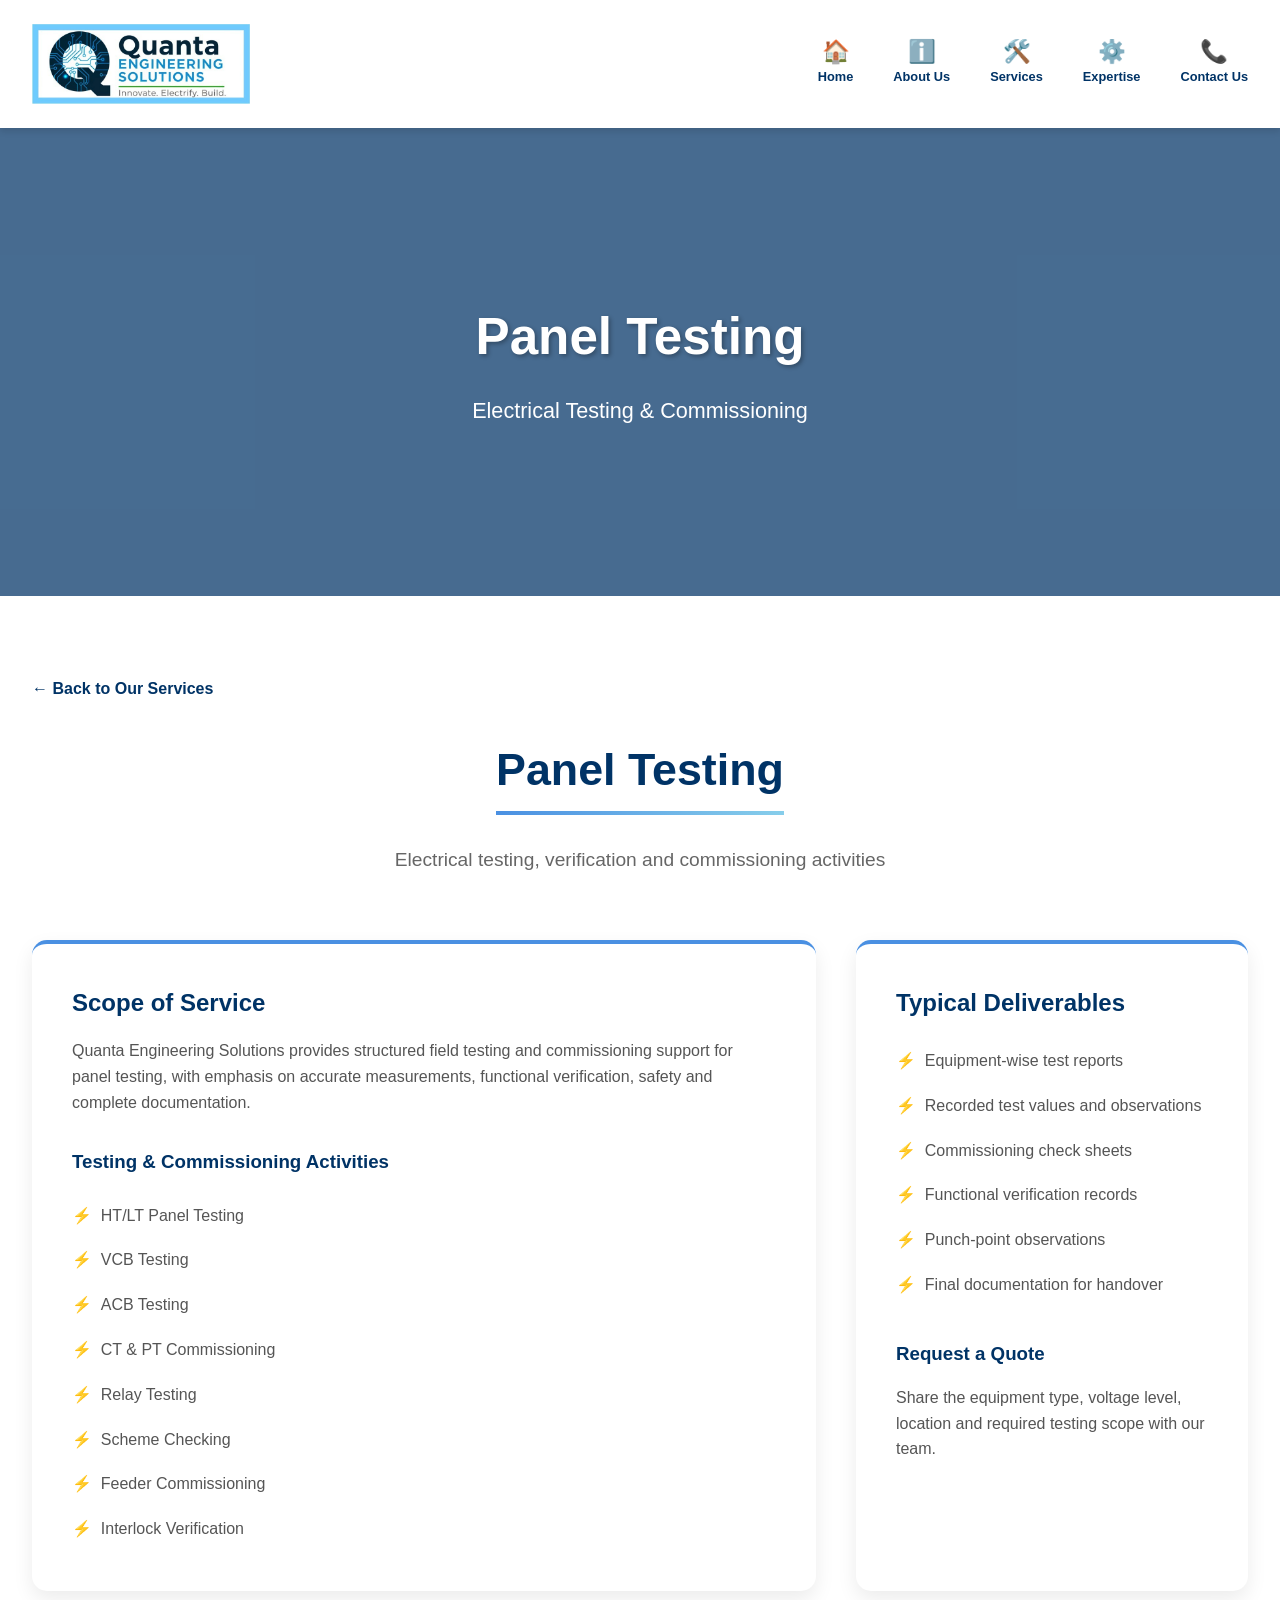
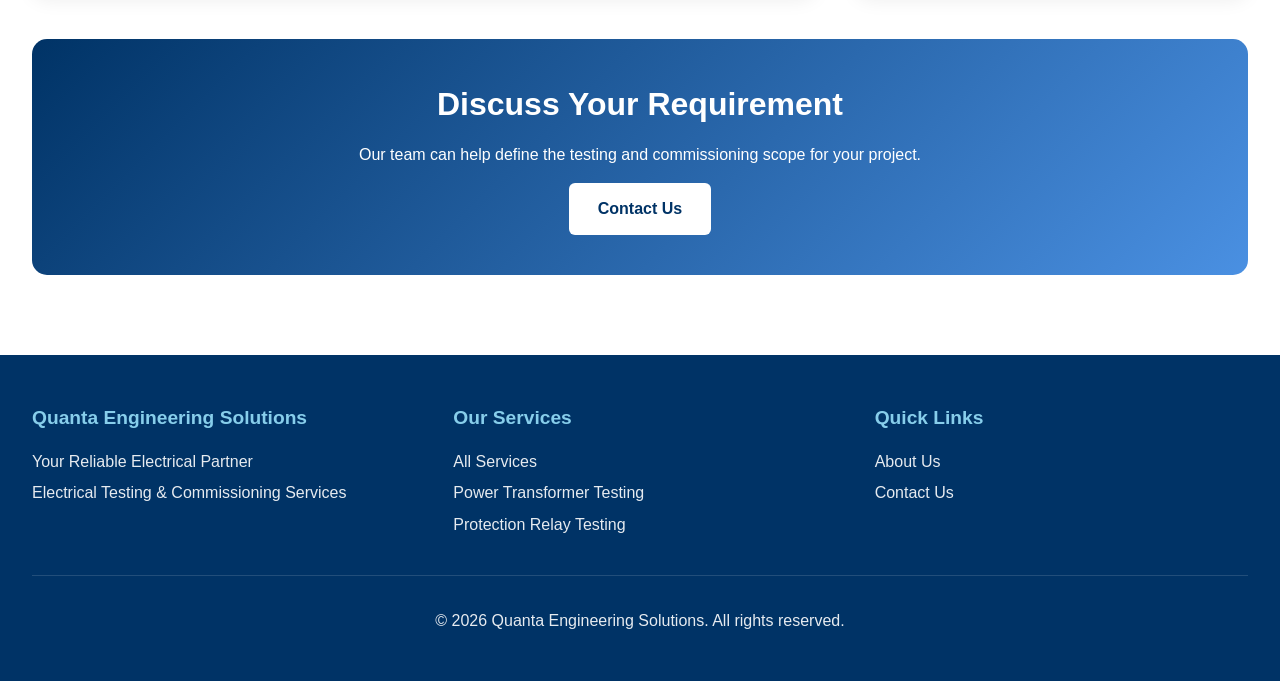
<file: services/panel-testing.html>
<!DOCTYPE html><html lang="en"><head><meta charset="UTF-8"><meta name="viewport" content="width=device-width, initial-scale=1.0"><title>Panel Testing - Quanta Engineering Solutions</title><style>
*{margin:0;padding:0;box-sizing:border-box}
:root{--dark-blue:#003366;--light-blue:#4A90E2;--sky-blue:#87CEEB;--pale-blue:#E6F3FF;--white:#FFFFFF}
html{scroll-behavior:smooth}
body{font-family:'Segoe UI',Tahoma,Geneva,Verdana,sans-serif;line-height:1.6;color:#333;background:#fff}
a{color:inherit}
.header{background:white;color:var(--dark-blue);padding:1.5rem 0;box-shadow:0 4px 6px rgba(0,0,0,.1);position:sticky;top:0;z-index:1000}
.nav-container{max-width:1400px;margin:0 auto;padding:0 2rem;display:flex;align-items:center;justify-content:space-between;flex-wrap:nowrap}
.logo-section{display:flex;align-items:center;gap:15px}
.logo-img{height:80px;width:auto;display:block}
.nav-menu{display:flex;flex-direction:row;align-items:center;gap:2.5rem;list-style:none;margin:0 0 0 auto;padding:0}
.nav-menu a{display:flex;flex-direction:column;align-items:center;gap:4px;text-decoration:none;color:var(--dark-blue);font-weight:600;font-size:.8rem}
.nav-icon{font-size:1.4rem;line-height:1}
.nav-menu a:hover{color:var(--light-blue)}
.hero-video{height:52vh;min-height:390px;position:relative;overflow:hidden;display:flex;align-items:center;justify-content:center}
.hero-video-bg{position:absolute;width:100%;height:100%;object-fit:cover;inset:0}
.hero-overlay{position:relative;z-index:1;background:rgba(0,51,102,.72);color:white;text-align:center;padding:3rem 2rem;width:100%;min-height:100%;display:flex;flex-direction:column;align-items:center;justify-content:center}
.hero-overlay h1{font-size:3.2rem;margin-bottom:1rem;text-shadow:2px 2px 4px rgba(0,0,0,.3)}
.hero-overlay p{font-size:1.35rem}
.section-light{background:white}
.container{max-width:1400px;margin:0 auto;padding:5rem 2rem}
.section-header{text-align:center;margin-bottom:4rem}
.section-title{font-size:2.8rem;margin-bottom:1rem;color:var(--dark-blue);position:relative;display:inline-block}
.section-title:after{content:'';position:absolute;bottom:-10px;left:0;right:0;height:4px;background:linear-gradient(90deg,var(--light-blue),var(--sky-blue))}
.section-subtitle{font-size:1.2rem;color:#666;margin-top:1.5rem}
.services-layout{display:grid;grid-template-columns:repeat(3,1fr);gap:2.5rem}
.service-box{background:white;padding:2.5rem;border-radius:15px;box-shadow:0 8px 20px rgba(0,0,0,.08);transition:all .3s;border-top:4px solid var(--light-blue)}
.service-box:hover{transform:translateY(-15px);box-shadow:0 15px 35px rgba(74,144,226,.3);border-top-color:var(--dark-blue)}
.service-icon{width:70px;height:70px;background:linear-gradient(135deg,var(--light-blue),var(--sky-blue));border-radius:50%;display:flex;align-items:center;justify-content:center;margin-bottom:1.5rem;font-size:2rem;color:white}
.service-box h3{color:var(--dark-blue);font-size:1.5rem;margin-bottom:1.5rem}
.service-box ul{list-style:none;padding:0}
.service-box li{padding:.6rem 0;padding-left:1.8rem;position:relative;color:#555;font-size:1rem}
.service-box li:before{content:'⚡';position:absolute;left:0;color:var(--light-blue);font-size:1.2rem}
.service-link{display:inline-block;margin-top:1rem;color:var(--dark-blue);font-weight:700;text-decoration:none}
.service-link:hover{color:var(--light-blue)}
.cta{margin-top:3rem;background:linear-gradient(135deg,var(--dark-blue),var(--light-blue));color:white;border-radius:15px;padding:2.5rem;text-align:center}
.cta h2{font-size:2rem;margin-bottom:.7rem}
.cta p{margin-bottom:1rem}
.cta a{display:inline-block;background:white;color:var(--dark-blue);padding:.8rem 1.8rem;border-radius:6px;text-decoration:none;font-weight:700}
.back-link{display:inline-block;margin-bottom:2rem;color:var(--dark-blue);font-weight:600;text-decoration:none}
.back-link:hover{color:var(--light-blue)}
.detail-layout{display:grid;grid-template-columns:2fr 1fr;gap:2.5rem}
.detail-card{background:white;padding:2.5rem;border-radius:15px;box-shadow:0 8px 20px rgba(0,0,0,.08);border-top:4px solid var(--light-blue)}
.detail-card h2,.detail-card h3{color:var(--dark-blue);margin-bottom:1rem}
.detail-card h3{margin-top:2rem}
.detail-card p{color:#555;margin-bottom:1rem}
.detail-card ul{list-style:none;padding:0}
.detail-card li{padding:.6rem 0;padding-left:1.8rem;position:relative;color:#555}
.detail-card li:before{content:'⚡';position:absolute;left:0;color:var(--light-blue)}
.footer{background:var(--dark-blue);color:white;padding:3rem 2rem}
.footer-content{max-width:1400px;margin:auto}
.footer-top{display:grid;grid-template-columns:repeat(3,1fr);gap:3rem}
.footer-section h4{color:var(--sky-blue);margin-bottom:1rem;font-size:1.2rem}
.footer-section p{margin:.35rem 0;opacity:.9}
.footer-section a{text-decoration:none}
.footer-bottom{border-top:1px solid rgba(255,255,255,.15);margin-top:2rem;padding-top:2rem;text-align:center;opacity:.9}
@media(max-width:1000px){.services-layout{grid-template-columns:repeat(2,1fr)}}
@media(max-width:768px){
 .logo-img{height:45px}
 .nav-container{padding:0 1rem}
 .nav-menu{gap:1rem}
 .nav-menu a{font-size:.65rem}
 .nav-icon{font-size:1.15rem}
 .hero-video{min-height:330px;height:42vh}
 .hero-overlay h1{font-size:2.2rem}
 .hero-overlay p{font-size:1.05rem}
 .container{padding:3.5rem 1.25rem}
 .section-title{font-size:2.2rem}
 .services-layout,.detail-layout,.footer-top{grid-template-columns:1fr}
 .service-box,.detail-card{padding:2rem}
}
</style></head><body><header class="header"><nav class="nav-container">
<div class="logo-section"><a href="../index.html"><img src="../assets/images/quanta-logo.jpeg" alt="Quanta Engineering Solutions Logo" class="logo-img"></a></div>
<ul class="nav-menu">
<li><a href="../index.html"><span class="nav-icon">🏠</span><span class="nav-text">Home</span></a></li>
<li><a href="../about.html"><span class="nav-icon">ℹ️</span><span class="nav-text">About Us</span></a></li>
<li><a href="../services.html"><span class="nav-icon">🛠️</span><span class="nav-text">Services</span></a></li>
<li><a href="../index.html#expertise"><span class="nav-icon">⚙️</span><span class="nav-text">Expertise</span></a></li>
<li><a href="../contact.html"><span class="nav-icon">📞</span><span class="nav-text">Contact Us</span></a></li>
</ul></nav></header>
<section class="hero-video">
<video autoplay muted loop playsinline class="hero-video-bg"><source src="../assets/videos/intro-video.mp4" type="video/mp4">Your browser does not support the video tag.</video>
<div class="hero-overlay"><h1>Panel Testing</h1><p>Electrical Testing &amp; Commissioning</p></div>
</section>
<section class="section-light"><div class="container">
<a class="back-link" href="../services.html">← Back to Our Services</a>
<div class="section-header"><h2 class="section-title">Panel Testing</h2><p class="section-subtitle">Electrical testing, verification and commissioning activities</p></div>
<div class="detail-layout">
<div class="detail-card"><h2>Scope of Service</h2><p>Quanta Engineering Solutions provides structured field testing and commissioning support for panel testing, with emphasis on accurate measurements, functional verification, safety and complete documentation.</p><h3>Testing &amp; Commissioning Activities</h3><ul><li>HT/LT Panel Testing</li><li>VCB Testing</li><li>ACB Testing</li><li>CT & PT Commissioning</li><li>Relay Testing</li><li>Scheme Checking</li><li>Feeder Commissioning</li><li>Interlock Verification</li></ul></div>
<div class="detail-card"><h2>Typical Deliverables</h2><ul>
<li>Equipment-wise test reports</li><li>Recorded test values and observations</li><li>Commissioning check sheets</li><li>Functional verification records</li><li>Punch-point observations</li><li>Final documentation for handover</li>
</ul><h3>Request a Quote</h3><p>Share the equipment type, voltage level, location and required testing scope with our team.</p></div>
</div>
<div class="cta"><h2>Discuss Your Requirement</h2><p>Our team can help define the testing and commissioning scope for your project.</p><a href="../contact.html">Contact Us</a></div>
</div></section><footer class="footer"><div class="footer-content"><div class="footer-top">
<div class="footer-section"><h4>Quanta Engineering Solutions</h4><p>Your Reliable Electrical Partner</p><p>Electrical Testing & Commissioning Services</p></div>
<div class="footer-section"><h4>Our Services</h4><p><a href="../services.html">All Services</a></p><p><a href="../services/power-transformer-testing.html">Power Transformer Testing</a></p><p><a href="../services/protection-relay-testing.html">Protection Relay Testing</a></p></div>
<div class="footer-section"><h4>Quick Links</h4><p><a href="../about.html">About Us</a></p><p><a href="../contact.html">Contact Us</a></p></div>
</div><div class="footer-bottom"><p>© 2026 Quanta Engineering Solutions. All rights reserved.</p></div></div></footer></body></html>
</file>
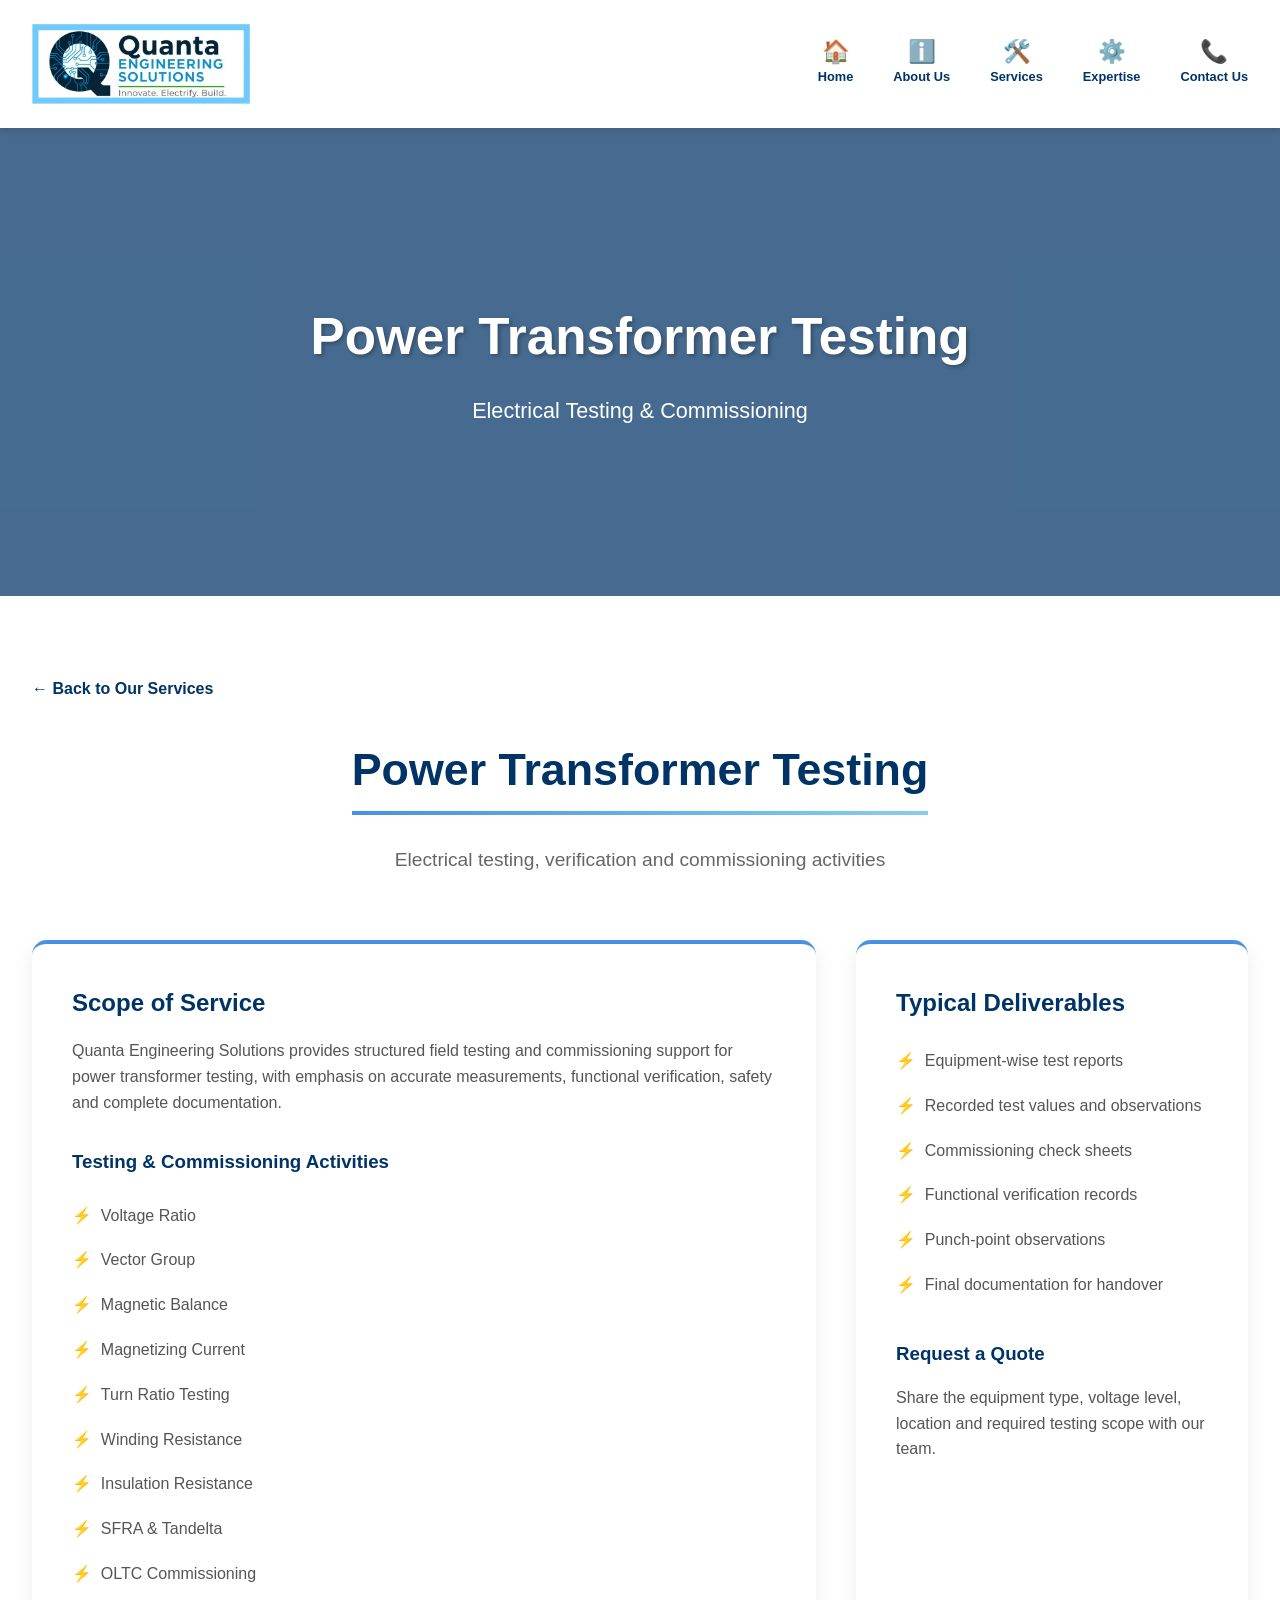
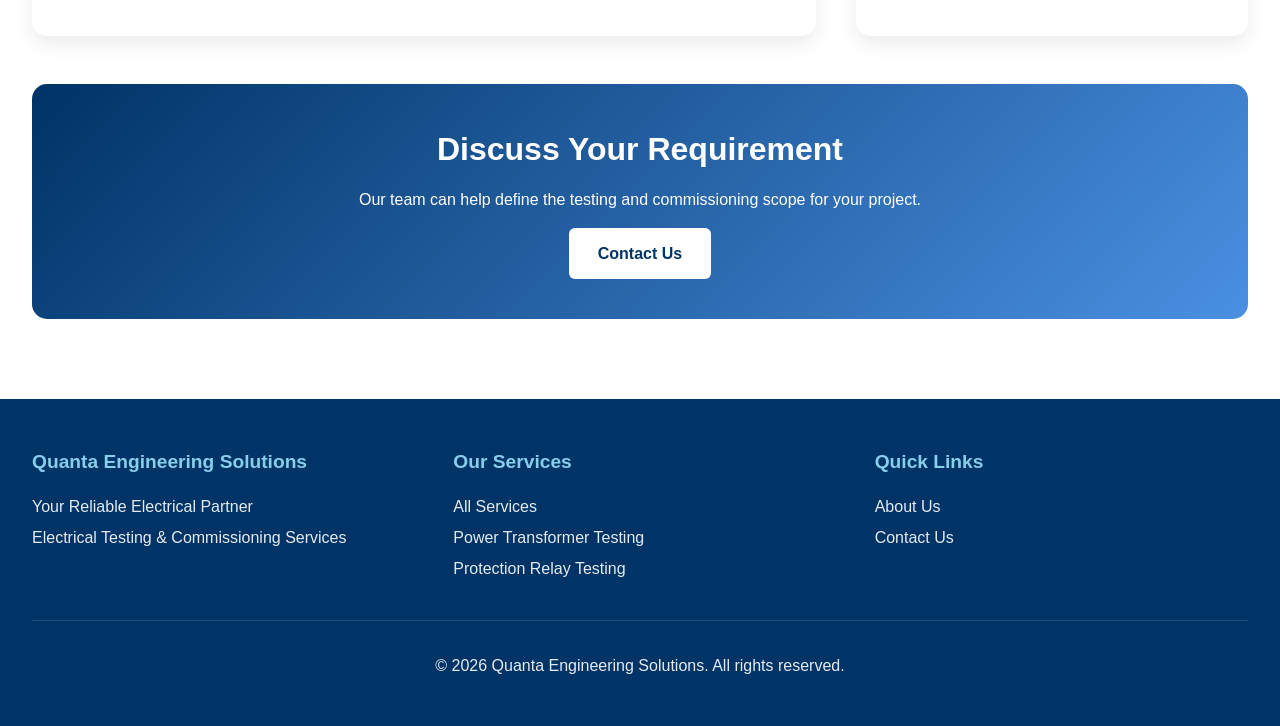
<file: services/power-transformer-testing.html>
<!DOCTYPE html><html lang="en"><head><meta charset="UTF-8"><meta name="viewport" content="width=device-width, initial-scale=1.0"><title>Power Transformer Testing - Quanta Engineering Solutions</title><style>
*{margin:0;padding:0;box-sizing:border-box}
:root{--dark-blue:#003366;--light-blue:#4A90E2;--sky-blue:#87CEEB;--pale-blue:#E6F3FF;--white:#FFFFFF}
html{scroll-behavior:smooth}
body{font-family:'Segoe UI',Tahoma,Geneva,Verdana,sans-serif;line-height:1.6;color:#333;background:#fff}
a{color:inherit}
.header{background:white;color:var(--dark-blue);padding:1.5rem 0;box-shadow:0 4px 6px rgba(0,0,0,.1);position:sticky;top:0;z-index:1000}
.nav-container{max-width:1400px;margin:0 auto;padding:0 2rem;display:flex;align-items:center;justify-content:space-between;flex-wrap:nowrap}
.logo-section{display:flex;align-items:center;gap:15px}
.logo-img{height:80px;width:auto;display:block}
.nav-menu{display:flex;flex-direction:row;align-items:center;gap:2.5rem;list-style:none;margin:0 0 0 auto;padding:0}
.nav-menu a{display:flex;flex-direction:column;align-items:center;gap:4px;text-decoration:none;color:var(--dark-blue);font-weight:600;font-size:.8rem}
.nav-icon{font-size:1.4rem;line-height:1}
.nav-menu a:hover{color:var(--light-blue)}
.hero-video{height:52vh;min-height:390px;position:relative;overflow:hidden;display:flex;align-items:center;justify-content:center}
.hero-video-bg{position:absolute;width:100%;height:100%;object-fit:cover;inset:0}
.hero-overlay{position:relative;z-index:1;background:rgba(0,51,102,.72);color:white;text-align:center;padding:3rem 2rem;width:100%;min-height:100%;display:flex;flex-direction:column;align-items:center;justify-content:center}
.hero-overlay h1{font-size:3.2rem;margin-bottom:1rem;text-shadow:2px 2px 4px rgba(0,0,0,.3)}
.hero-overlay p{font-size:1.35rem}
.section-light{background:white}
.container{max-width:1400px;margin:0 auto;padding:5rem 2rem}
.section-header{text-align:center;margin-bottom:4rem}
.section-title{font-size:2.8rem;margin-bottom:1rem;color:var(--dark-blue);position:relative;display:inline-block}
.section-title:after{content:'';position:absolute;bottom:-10px;left:0;right:0;height:4px;background:linear-gradient(90deg,var(--light-blue),var(--sky-blue))}
.section-subtitle{font-size:1.2rem;color:#666;margin-top:1.5rem}
.services-layout{display:grid;grid-template-columns:repeat(3,1fr);gap:2.5rem}
.service-box{background:white;padding:2.5rem;border-radius:15px;box-shadow:0 8px 20px rgba(0,0,0,.08);transition:all .3s;border-top:4px solid var(--light-blue)}
.service-box:hover{transform:translateY(-15px);box-shadow:0 15px 35px rgba(74,144,226,.3);border-top-color:var(--dark-blue)}
.service-icon{width:70px;height:70px;background:linear-gradient(135deg,var(--light-blue),var(--sky-blue));border-radius:50%;display:flex;align-items:center;justify-content:center;margin-bottom:1.5rem;font-size:2rem;color:white}
.service-box h3{color:var(--dark-blue);font-size:1.5rem;margin-bottom:1.5rem}
.service-box ul{list-style:none;padding:0}
.service-box li{padding:.6rem 0;padding-left:1.8rem;position:relative;color:#555;font-size:1rem}
.service-box li:before{content:'⚡';position:absolute;left:0;color:var(--light-blue);font-size:1.2rem}
.service-link{display:inline-block;margin-top:1rem;color:var(--dark-blue);font-weight:700;text-decoration:none}
.service-link:hover{color:var(--light-blue)}
.cta{margin-top:3rem;background:linear-gradient(135deg,var(--dark-blue),var(--light-blue));color:white;border-radius:15px;padding:2.5rem;text-align:center}
.cta h2{font-size:2rem;margin-bottom:.7rem}
.cta p{margin-bottom:1rem}
.cta a{display:inline-block;background:white;color:var(--dark-blue);padding:.8rem 1.8rem;border-radius:6px;text-decoration:none;font-weight:700}
.back-link{display:inline-block;margin-bottom:2rem;color:var(--dark-blue);font-weight:600;text-decoration:none}
.back-link:hover{color:var(--light-blue)}
.detail-layout{display:grid;grid-template-columns:2fr 1fr;gap:2.5rem}
.detail-card{background:white;padding:2.5rem;border-radius:15px;box-shadow:0 8px 20px rgba(0,0,0,.08);border-top:4px solid var(--light-blue)}
.detail-card h2,.detail-card h3{color:var(--dark-blue);margin-bottom:1rem}
.detail-card h3{margin-top:2rem}
.detail-card p{color:#555;margin-bottom:1rem}
.detail-card ul{list-style:none;padding:0}
.detail-card li{padding:.6rem 0;padding-left:1.8rem;position:relative;color:#555}
.detail-card li:before{content:'⚡';position:absolute;left:0;color:var(--light-blue)}
.footer{background:var(--dark-blue);color:white;padding:3rem 2rem}
.footer-content{max-width:1400px;margin:auto}
.footer-top{display:grid;grid-template-columns:repeat(3,1fr);gap:3rem}
.footer-section h4{color:var(--sky-blue);margin-bottom:1rem;font-size:1.2rem}
.footer-section p{margin:.35rem 0;opacity:.9}
.footer-section a{text-decoration:none}
.footer-bottom{border-top:1px solid rgba(255,255,255,.15);margin-top:2rem;padding-top:2rem;text-align:center;opacity:.9}
@media(max-width:1000px){.services-layout{grid-template-columns:repeat(2,1fr)}}
@media(max-width:768px){
 .logo-img{height:45px}
 .nav-container{padding:0 1rem}
 .nav-menu{gap:1rem}
 .nav-menu a{font-size:.65rem}
 .nav-icon{font-size:1.15rem}
 .hero-video{min-height:330px;height:42vh}
 .hero-overlay h1{font-size:2.2rem}
 .hero-overlay p{font-size:1.05rem}
 .container{padding:3.5rem 1.25rem}
 .section-title{font-size:2.2rem}
 .services-layout,.detail-layout,.footer-top{grid-template-columns:1fr}
 .service-box,.detail-card{padding:2rem}
}
</style></head><body><header class="header"><nav class="nav-container">
<div class="logo-section"><a href="../index.html"><img src="../assets/images/quanta-logo.jpeg" alt="Quanta Engineering Solutions Logo" class="logo-img"></a></div>
<ul class="nav-menu">
<li><a href="../index.html"><span class="nav-icon">🏠</span><span class="nav-text">Home</span></a></li>
<li><a href="../about.html"><span class="nav-icon">ℹ️</span><span class="nav-text">About Us</span></a></li>
<li><a href="../services.html"><span class="nav-icon">🛠️</span><span class="nav-text">Services</span></a></li>
<li><a href="../index.html#expertise"><span class="nav-icon">⚙️</span><span class="nav-text">Expertise</span></a></li>
<li><a href="../contact.html"><span class="nav-icon">📞</span><span class="nav-text">Contact Us</span></a></li>
</ul></nav></header>
<section class="hero-video">
<video autoplay muted loop playsinline class="hero-video-bg"><source src="../assets/videos/intro-video.mp4" type="video/mp4">Your browser does not support the video tag.</video>
<div class="hero-overlay"><h1>Power Transformer Testing</h1><p>Electrical Testing &amp; Commissioning</p></div>
</section>
<section class="section-light"><div class="container">
<a class="back-link" href="../services.html">← Back to Our Services</a>
<div class="section-header"><h2 class="section-title">Power Transformer Testing</h2><p class="section-subtitle">Electrical testing, verification and commissioning activities</p></div>
<div class="detail-layout">
<div class="detail-card"><h2>Scope of Service</h2><p>Quanta Engineering Solutions provides structured field testing and commissioning support for power transformer testing, with emphasis on accurate measurements, functional verification, safety and complete documentation.</p><h3>Testing &amp; Commissioning Activities</h3><ul><li>Voltage Ratio</li><li>Vector Group</li><li>Magnetic Balance</li><li>Magnetizing Current</li><li>Turn Ratio Testing</li><li>Winding Resistance</li><li>Insulation Resistance</li><li>SFRA & Tandelta</li><li>OLTC Commissioning</li></ul></div>
<div class="detail-card"><h2>Typical Deliverables</h2><ul>
<li>Equipment-wise test reports</li><li>Recorded test values and observations</li><li>Commissioning check sheets</li><li>Functional verification records</li><li>Punch-point observations</li><li>Final documentation for handover</li>
</ul><h3>Request a Quote</h3><p>Share the equipment type, voltage level, location and required testing scope with our team.</p></div>
</div>
<div class="cta"><h2>Discuss Your Requirement</h2><p>Our team can help define the testing and commissioning scope for your project.</p><a href="../contact.html">Contact Us</a></div>
</div></section><footer class="footer"><div class="footer-content"><div class="footer-top">
<div class="footer-section"><h4>Quanta Engineering Solutions</h4><p>Your Reliable Electrical Partner</p><p>Electrical Testing & Commissioning Services</p></div>
<div class="footer-section"><h4>Our Services</h4><p><a href="../services.html">All Services</a></p><p><a href="../services/power-transformer-testing.html">Power Transformer Testing</a></p><p><a href="../services/protection-relay-testing.html">Protection Relay Testing</a></p></div>
<div class="footer-section"><h4>Quick Links</h4><p><a href="../about.html">About Us</a></p><p><a href="../contact.html">Contact Us</a></p></div>
</div><div class="footer-bottom"><p>© 2026 Quanta Engineering Solutions. All rights reserved.</p></div></div></footer></body></html>
</file>
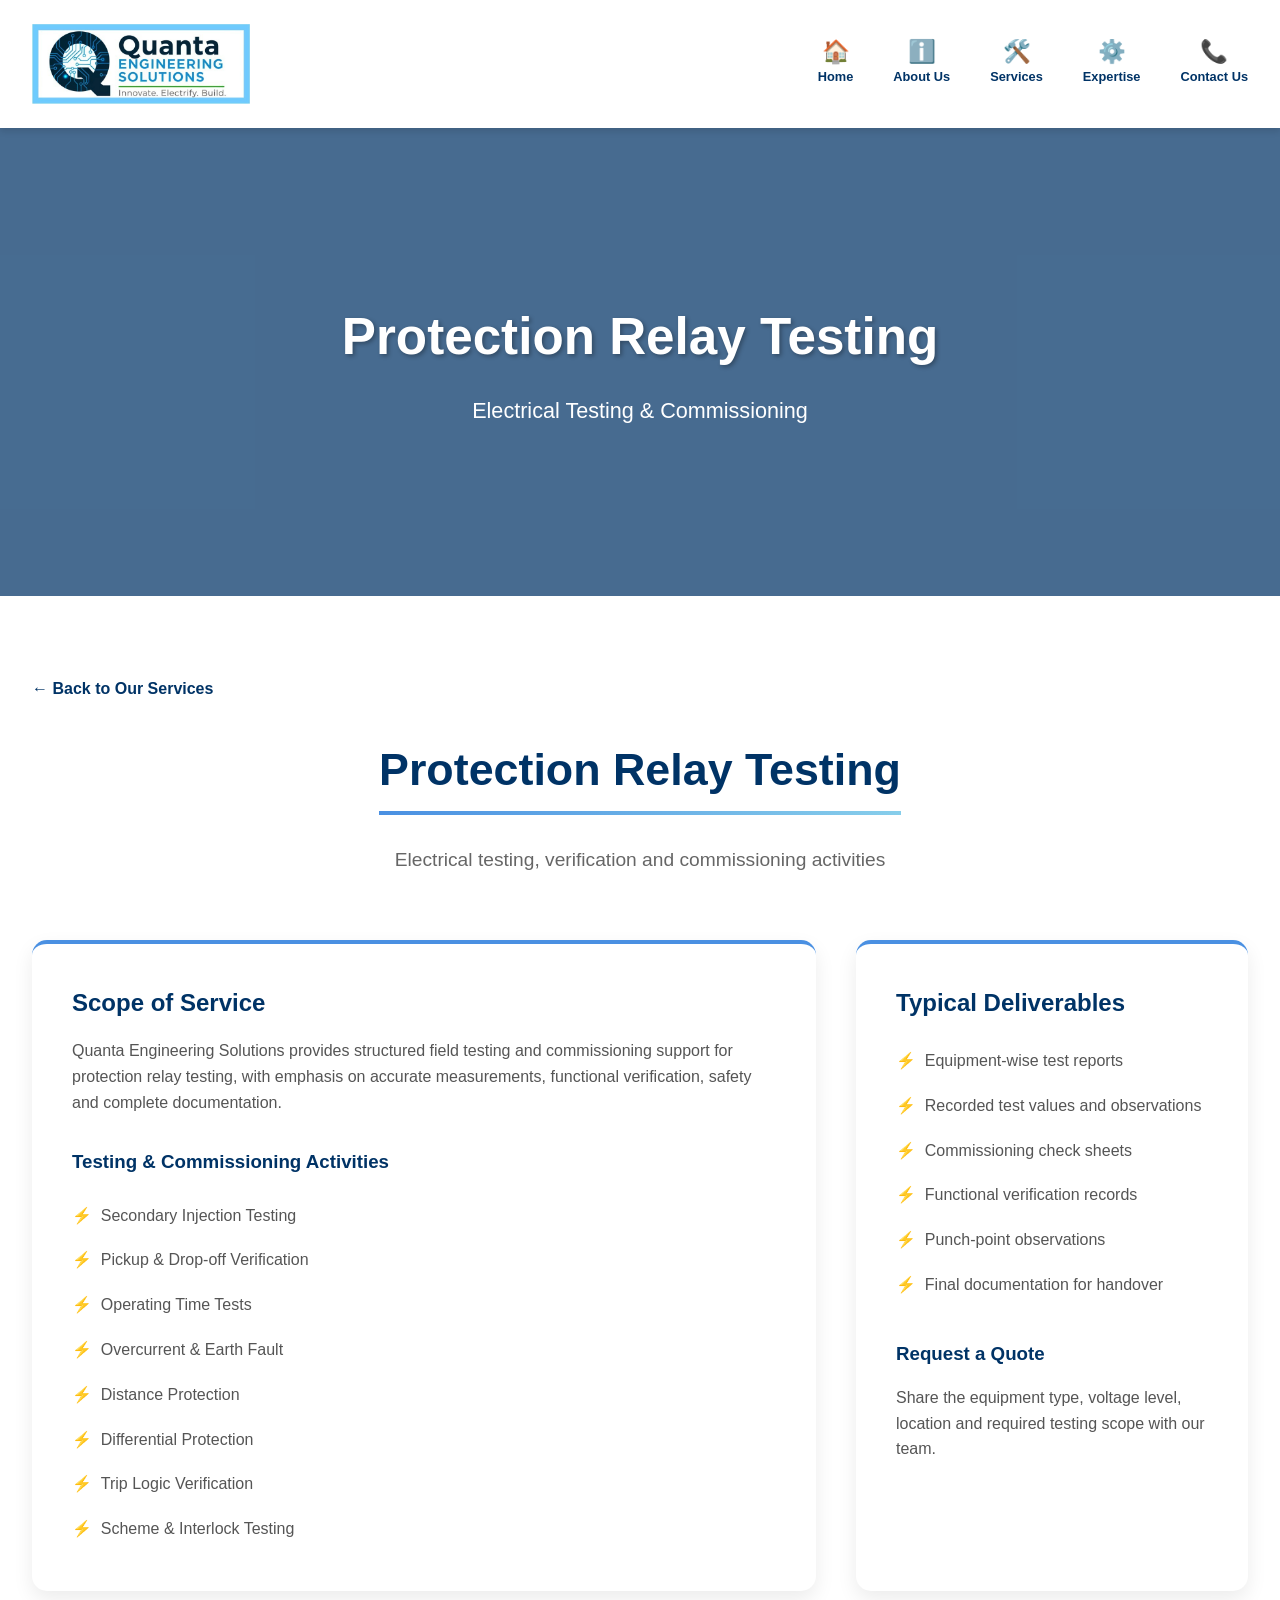
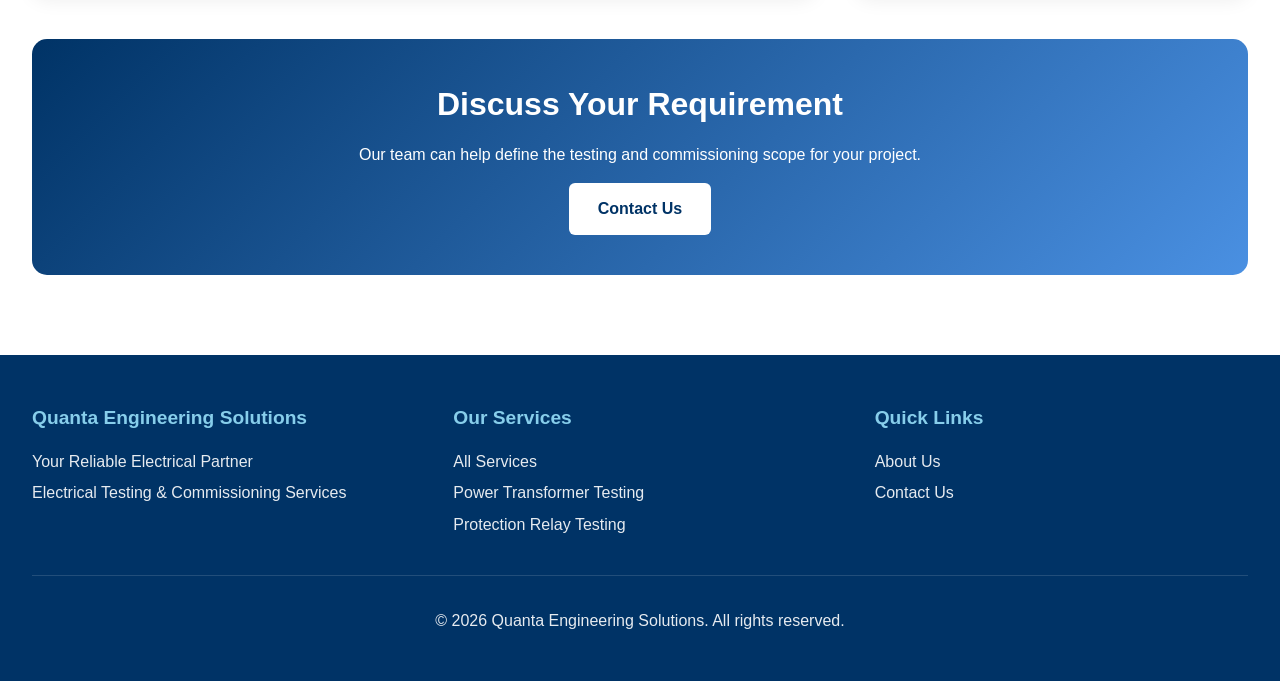
<file: services/protection-relay-testing.html>
<!DOCTYPE html><html lang="en"><head><meta charset="UTF-8"><meta name="viewport" content="width=device-width, initial-scale=1.0"><title>Protection Relay Testing - Quanta Engineering Solutions</title><style>
*{margin:0;padding:0;box-sizing:border-box}
:root{--dark-blue:#003366;--light-blue:#4A90E2;--sky-blue:#87CEEB;--pale-blue:#E6F3FF;--white:#FFFFFF}
html{scroll-behavior:smooth}
body{font-family:'Segoe UI',Tahoma,Geneva,Verdana,sans-serif;line-height:1.6;color:#333;background:#fff}
a{color:inherit}
.header{background:white;color:var(--dark-blue);padding:1.5rem 0;box-shadow:0 4px 6px rgba(0,0,0,.1);position:sticky;top:0;z-index:1000}
.nav-container{max-width:1400px;margin:0 auto;padding:0 2rem;display:flex;align-items:center;justify-content:space-between;flex-wrap:nowrap}
.logo-section{display:flex;align-items:center;gap:15px}
.logo-img{height:80px;width:auto;display:block}
.nav-menu{display:flex;flex-direction:row;align-items:center;gap:2.5rem;list-style:none;margin:0 0 0 auto;padding:0}
.nav-menu a{display:flex;flex-direction:column;align-items:center;gap:4px;text-decoration:none;color:var(--dark-blue);font-weight:600;font-size:.8rem}
.nav-icon{font-size:1.4rem;line-height:1}
.nav-menu a:hover{color:var(--light-blue)}
.hero-video{height:52vh;min-height:390px;position:relative;overflow:hidden;display:flex;align-items:center;justify-content:center}
.hero-video-bg{position:absolute;width:100%;height:100%;object-fit:cover;inset:0}
.hero-overlay{position:relative;z-index:1;background:rgba(0,51,102,.72);color:white;text-align:center;padding:3rem 2rem;width:100%;min-height:100%;display:flex;flex-direction:column;align-items:center;justify-content:center}
.hero-overlay h1{font-size:3.2rem;margin-bottom:1rem;text-shadow:2px 2px 4px rgba(0,0,0,.3)}
.hero-overlay p{font-size:1.35rem}
.section-light{background:white}
.container{max-width:1400px;margin:0 auto;padding:5rem 2rem}
.section-header{text-align:center;margin-bottom:4rem}
.section-title{font-size:2.8rem;margin-bottom:1rem;color:var(--dark-blue);position:relative;display:inline-block}
.section-title:after{content:'';position:absolute;bottom:-10px;left:0;right:0;height:4px;background:linear-gradient(90deg,var(--light-blue),var(--sky-blue))}
.section-subtitle{font-size:1.2rem;color:#666;margin-top:1.5rem}
.services-layout{display:grid;grid-template-columns:repeat(3,1fr);gap:2.5rem}
.service-box{background:white;padding:2.5rem;border-radius:15px;box-shadow:0 8px 20px rgba(0,0,0,.08);transition:all .3s;border-top:4px solid var(--light-blue)}
.service-box:hover{transform:translateY(-15px);box-shadow:0 15px 35px rgba(74,144,226,.3);border-top-color:var(--dark-blue)}
.service-icon{width:70px;height:70px;background:linear-gradient(135deg,var(--light-blue),var(--sky-blue));border-radius:50%;display:flex;align-items:center;justify-content:center;margin-bottom:1.5rem;font-size:2rem;color:white}
.service-box h3{color:var(--dark-blue);font-size:1.5rem;margin-bottom:1.5rem}
.service-box ul{list-style:none;padding:0}
.service-box li{padding:.6rem 0;padding-left:1.8rem;position:relative;color:#555;font-size:1rem}
.service-box li:before{content:'⚡';position:absolute;left:0;color:var(--light-blue);font-size:1.2rem}
.service-link{display:inline-block;margin-top:1rem;color:var(--dark-blue);font-weight:700;text-decoration:none}
.service-link:hover{color:var(--light-blue)}
.cta{margin-top:3rem;background:linear-gradient(135deg,var(--dark-blue),var(--light-blue));color:white;border-radius:15px;padding:2.5rem;text-align:center}
.cta h2{font-size:2rem;margin-bottom:.7rem}
.cta p{margin-bottom:1rem}
.cta a{display:inline-block;background:white;color:var(--dark-blue);padding:.8rem 1.8rem;border-radius:6px;text-decoration:none;font-weight:700}
.back-link{display:inline-block;margin-bottom:2rem;color:var(--dark-blue);font-weight:600;text-decoration:none}
.back-link:hover{color:var(--light-blue)}
.detail-layout{display:grid;grid-template-columns:2fr 1fr;gap:2.5rem}
.detail-card{background:white;padding:2.5rem;border-radius:15px;box-shadow:0 8px 20px rgba(0,0,0,.08);border-top:4px solid var(--light-blue)}
.detail-card h2,.detail-card h3{color:var(--dark-blue);margin-bottom:1rem}
.detail-card h3{margin-top:2rem}
.detail-card p{color:#555;margin-bottom:1rem}
.detail-card ul{list-style:none;padding:0}
.detail-card li{padding:.6rem 0;padding-left:1.8rem;position:relative;color:#555}
.detail-card li:before{content:'⚡';position:absolute;left:0;color:var(--light-blue)}
.footer{background:var(--dark-blue);color:white;padding:3rem 2rem}
.footer-content{max-width:1400px;margin:auto}
.footer-top{display:grid;grid-template-columns:repeat(3,1fr);gap:3rem}
.footer-section h4{color:var(--sky-blue);margin-bottom:1rem;font-size:1.2rem}
.footer-section p{margin:.35rem 0;opacity:.9}
.footer-section a{text-decoration:none}
.footer-bottom{border-top:1px solid rgba(255,255,255,.15);margin-top:2rem;padding-top:2rem;text-align:center;opacity:.9}
@media(max-width:1000px){.services-layout{grid-template-columns:repeat(2,1fr)}}
@media(max-width:768px){
 .logo-img{height:45px}
 .nav-container{padding:0 1rem}
 .nav-menu{gap:1rem}
 .nav-menu a{font-size:.65rem}
 .nav-icon{font-size:1.15rem}
 .hero-video{min-height:330px;height:42vh}
 .hero-overlay h1{font-size:2.2rem}
 .hero-overlay p{font-size:1.05rem}
 .container{padding:3.5rem 1.25rem}
 .section-title{font-size:2.2rem}
 .services-layout,.detail-layout,.footer-top{grid-template-columns:1fr}
 .service-box,.detail-card{padding:2rem}
}
</style></head><body><header class="header"><nav class="nav-container">
<div class="logo-section"><a href="../index.html"><img src="../assets/images/quanta-logo.jpeg" alt="Quanta Engineering Solutions Logo" class="logo-img"></a></div>
<ul class="nav-menu">
<li><a href="../index.html"><span class="nav-icon">🏠</span><span class="nav-text">Home</span></a></li>
<li><a href="../about.html"><span class="nav-icon">ℹ️</span><span class="nav-text">About Us</span></a></li>
<li><a href="../services.html"><span class="nav-icon">🛠️</span><span class="nav-text">Services</span></a></li>
<li><a href="../index.html#expertise"><span class="nav-icon">⚙️</span><span class="nav-text">Expertise</span></a></li>
<li><a href="../contact.html"><span class="nav-icon">📞</span><span class="nav-text">Contact Us</span></a></li>
</ul></nav></header>
<section class="hero-video">
<video autoplay muted loop playsinline class="hero-video-bg"><source src="../assets/videos/intro-video.mp4" type="video/mp4">Your browser does not support the video tag.</video>
<div class="hero-overlay"><h1>Protection Relay Testing</h1><p>Electrical Testing &amp; Commissioning</p></div>
</section>
<section class="section-light"><div class="container">
<a class="back-link" href="../services.html">← Back to Our Services</a>
<div class="section-header"><h2 class="section-title">Protection Relay Testing</h2><p class="section-subtitle">Electrical testing, verification and commissioning activities</p></div>
<div class="detail-layout">
<div class="detail-card"><h2>Scope of Service</h2><p>Quanta Engineering Solutions provides structured field testing and commissioning support for protection relay testing, with emphasis on accurate measurements, functional verification, safety and complete documentation.</p><h3>Testing &amp; Commissioning Activities</h3><ul><li>Secondary Injection Testing</li><li>Pickup & Drop-off Verification</li><li>Operating Time Tests</li><li>Overcurrent & Earth Fault</li><li>Distance Protection</li><li>Differential Protection</li><li>Trip Logic Verification</li><li>Scheme & Interlock Testing</li></ul></div>
<div class="detail-card"><h2>Typical Deliverables</h2><ul>
<li>Equipment-wise test reports</li><li>Recorded test values and observations</li><li>Commissioning check sheets</li><li>Functional verification records</li><li>Punch-point observations</li><li>Final documentation for handover</li>
</ul><h3>Request a Quote</h3><p>Share the equipment type, voltage level, location and required testing scope with our team.</p></div>
</div>
<div class="cta"><h2>Discuss Your Requirement</h2><p>Our team can help define the testing and commissioning scope for your project.</p><a href="../contact.html">Contact Us</a></div>
</div></section><footer class="footer"><div class="footer-content"><div class="footer-top">
<div class="footer-section"><h4>Quanta Engineering Solutions</h4><p>Your Reliable Electrical Partner</p><p>Electrical Testing & Commissioning Services</p></div>
<div class="footer-section"><h4>Our Services</h4><p><a href="../services.html">All Services</a></p><p><a href="../services/power-transformer-testing.html">Power Transformer Testing</a></p><p><a href="../services/protection-relay-testing.html">Protection Relay Testing</a></p></div>
<div class="footer-section"><h4>Quick Links</h4><p><a href="../about.html">About Us</a></p><p><a href="../contact.html">Contact Us</a></p></div>
</div><div class="footer-bottom"><p>© 2026 Quanta Engineering Solutions. All rights reserved.</p></div></div></footer></body></html>
</file>
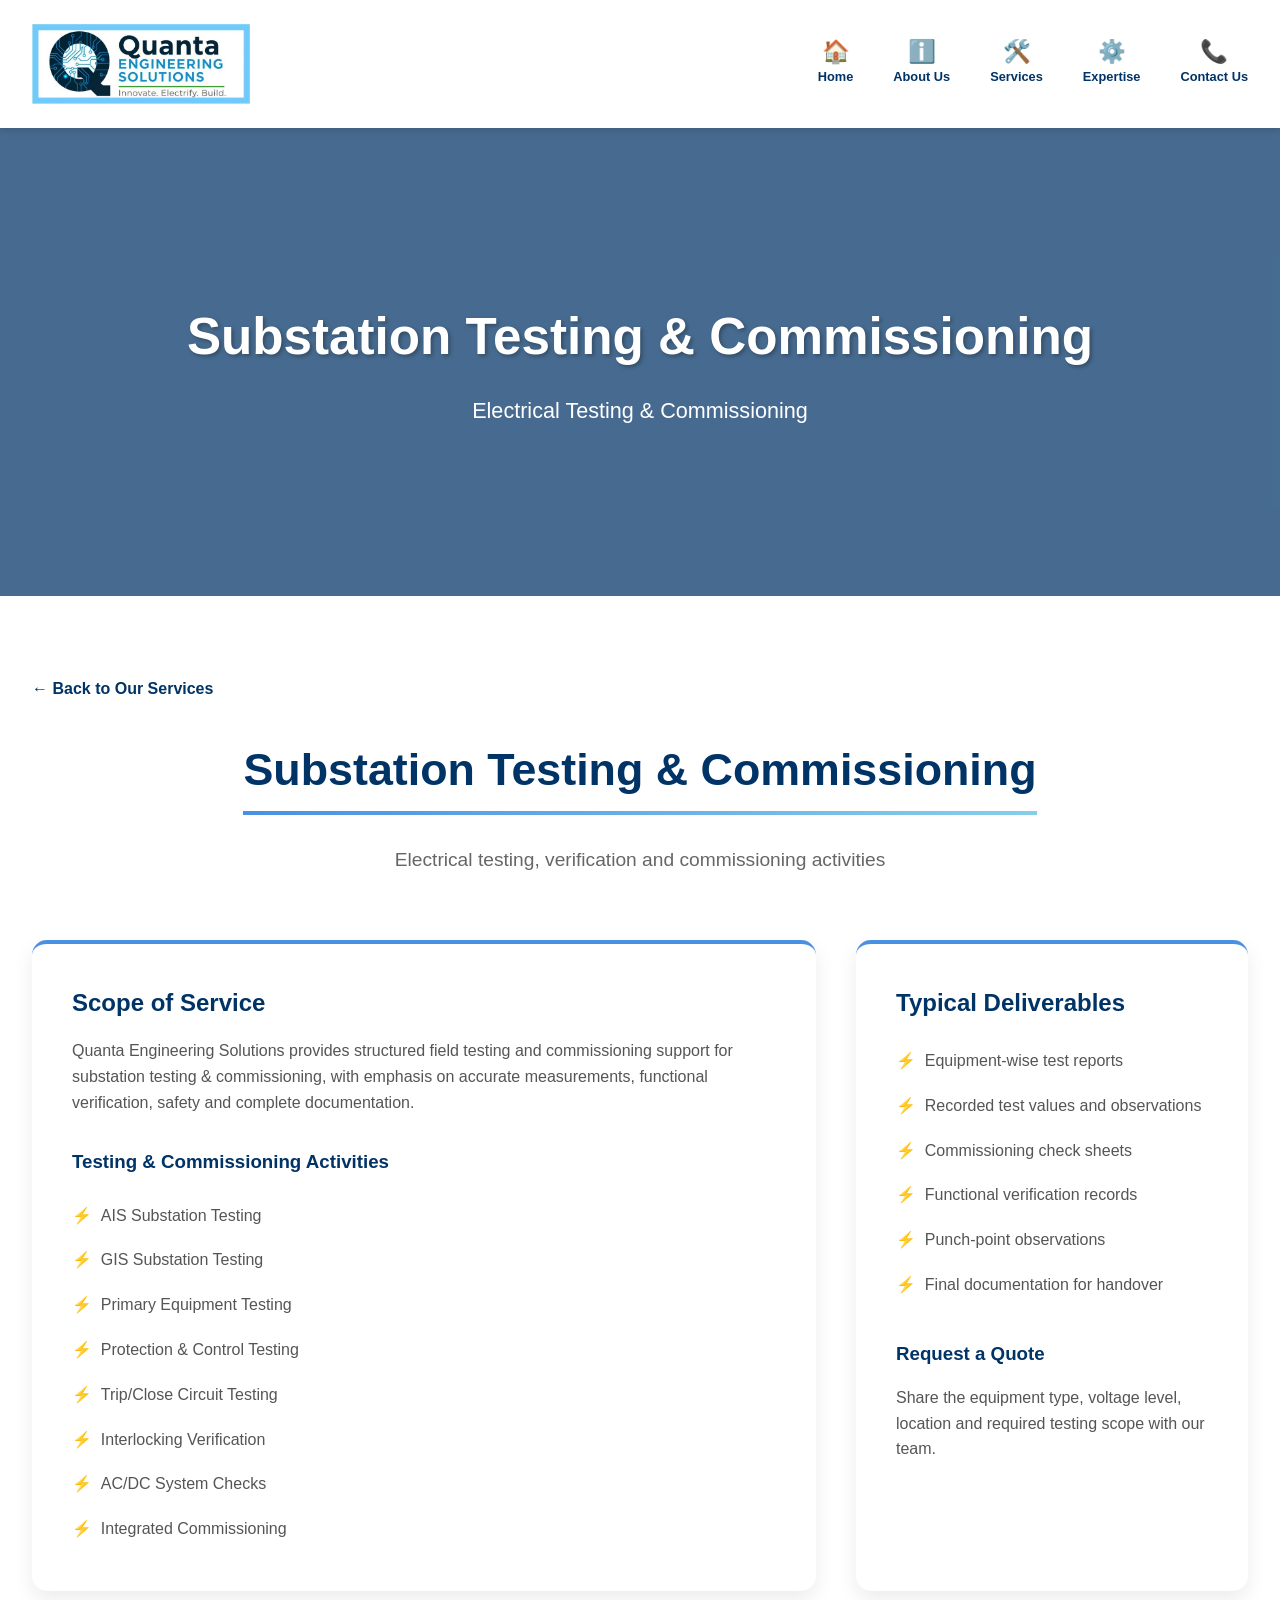
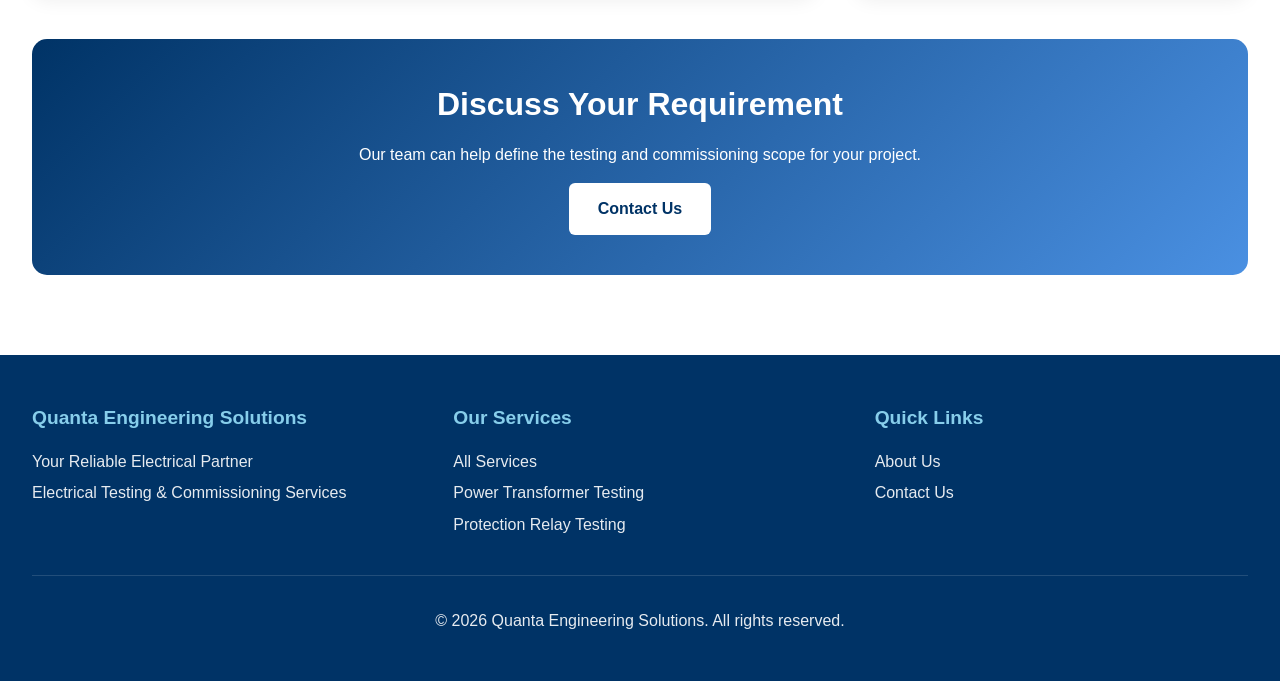
<file: services/substation-testing-commissioning.html>
<!DOCTYPE html><html lang="en"><head><meta charset="UTF-8"><meta name="viewport" content="width=device-width, initial-scale=1.0"><title>Substation Testing & Commissioning - Quanta Engineering Solutions</title><style>
*{margin:0;padding:0;box-sizing:border-box}
:root{--dark-blue:#003366;--light-blue:#4A90E2;--sky-blue:#87CEEB;--pale-blue:#E6F3FF;--white:#FFFFFF}
html{scroll-behavior:smooth}
body{font-family:'Segoe UI',Tahoma,Geneva,Verdana,sans-serif;line-height:1.6;color:#333;background:#fff}
a{color:inherit}
.header{background:white;color:var(--dark-blue);padding:1.5rem 0;box-shadow:0 4px 6px rgba(0,0,0,.1);position:sticky;top:0;z-index:1000}
.nav-container{max-width:1400px;margin:0 auto;padding:0 2rem;display:flex;align-items:center;justify-content:space-between;flex-wrap:nowrap}
.logo-section{display:flex;align-items:center;gap:15px}
.logo-img{height:80px;width:auto;display:block}
.nav-menu{display:flex;flex-direction:row;align-items:center;gap:2.5rem;list-style:none;margin:0 0 0 auto;padding:0}
.nav-menu a{display:flex;flex-direction:column;align-items:center;gap:4px;text-decoration:none;color:var(--dark-blue);font-weight:600;font-size:.8rem}
.nav-icon{font-size:1.4rem;line-height:1}
.nav-menu a:hover{color:var(--light-blue)}
.hero-video{height:52vh;min-height:390px;position:relative;overflow:hidden;display:flex;align-items:center;justify-content:center}
.hero-video-bg{position:absolute;width:100%;height:100%;object-fit:cover;inset:0}
.hero-overlay{position:relative;z-index:1;background:rgba(0,51,102,.72);color:white;text-align:center;padding:3rem 2rem;width:100%;min-height:100%;display:flex;flex-direction:column;align-items:center;justify-content:center}
.hero-overlay h1{font-size:3.2rem;margin-bottom:1rem;text-shadow:2px 2px 4px rgba(0,0,0,.3)}
.hero-overlay p{font-size:1.35rem}
.section-light{background:white}
.container{max-width:1400px;margin:0 auto;padding:5rem 2rem}
.section-header{text-align:center;margin-bottom:4rem}
.section-title{font-size:2.8rem;margin-bottom:1rem;color:var(--dark-blue);position:relative;display:inline-block}
.section-title:after{content:'';position:absolute;bottom:-10px;left:0;right:0;height:4px;background:linear-gradient(90deg,var(--light-blue),var(--sky-blue))}
.section-subtitle{font-size:1.2rem;color:#666;margin-top:1.5rem}
.services-layout{display:grid;grid-template-columns:repeat(3,1fr);gap:2.5rem}
.service-box{background:white;padding:2.5rem;border-radius:15px;box-shadow:0 8px 20px rgba(0,0,0,.08);transition:all .3s;border-top:4px solid var(--light-blue)}
.service-box:hover{transform:translateY(-15px);box-shadow:0 15px 35px rgba(74,144,226,.3);border-top-color:var(--dark-blue)}
.service-icon{width:70px;height:70px;background:linear-gradient(135deg,var(--light-blue),var(--sky-blue));border-radius:50%;display:flex;align-items:center;justify-content:center;margin-bottom:1.5rem;font-size:2rem;color:white}
.service-box h3{color:var(--dark-blue);font-size:1.5rem;margin-bottom:1.5rem}
.service-box ul{list-style:none;padding:0}
.service-box li{padding:.6rem 0;padding-left:1.8rem;position:relative;color:#555;font-size:1rem}
.service-box li:before{content:'⚡';position:absolute;left:0;color:var(--light-blue);font-size:1.2rem}
.service-link{display:inline-block;margin-top:1rem;color:var(--dark-blue);font-weight:700;text-decoration:none}
.service-link:hover{color:var(--light-blue)}
.cta{margin-top:3rem;background:linear-gradient(135deg,var(--dark-blue),var(--light-blue));color:white;border-radius:15px;padding:2.5rem;text-align:center}
.cta h2{font-size:2rem;margin-bottom:.7rem}
.cta p{margin-bottom:1rem}
.cta a{display:inline-block;background:white;color:var(--dark-blue);padding:.8rem 1.8rem;border-radius:6px;text-decoration:none;font-weight:700}
.back-link{display:inline-block;margin-bottom:2rem;color:var(--dark-blue);font-weight:600;text-decoration:none}
.back-link:hover{color:var(--light-blue)}
.detail-layout{display:grid;grid-template-columns:2fr 1fr;gap:2.5rem}
.detail-card{background:white;padding:2.5rem;border-radius:15px;box-shadow:0 8px 20px rgba(0,0,0,.08);border-top:4px solid var(--light-blue)}
.detail-card h2,.detail-card h3{color:var(--dark-blue);margin-bottom:1rem}
.detail-card h3{margin-top:2rem}
.detail-card p{color:#555;margin-bottom:1rem}
.detail-card ul{list-style:none;padding:0}
.detail-card li{padding:.6rem 0;padding-left:1.8rem;position:relative;color:#555}
.detail-card li:before{content:'⚡';position:absolute;left:0;color:var(--light-blue)}
.footer{background:var(--dark-blue);color:white;padding:3rem 2rem}
.footer-content{max-width:1400px;margin:auto}
.footer-top{display:grid;grid-template-columns:repeat(3,1fr);gap:3rem}
.footer-section h4{color:var(--sky-blue);margin-bottom:1rem;font-size:1.2rem}
.footer-section p{margin:.35rem 0;opacity:.9}
.footer-section a{text-decoration:none}
.footer-bottom{border-top:1px solid rgba(255,255,255,.15);margin-top:2rem;padding-top:2rem;text-align:center;opacity:.9}
@media(max-width:1000px){.services-layout{grid-template-columns:repeat(2,1fr)}}
@media(max-width:768px){
 .logo-img{height:45px}
 .nav-container{padding:0 1rem}
 .nav-menu{gap:1rem}
 .nav-menu a{font-size:.65rem}
 .nav-icon{font-size:1.15rem}
 .hero-video{min-height:330px;height:42vh}
 .hero-overlay h1{font-size:2.2rem}
 .hero-overlay p{font-size:1.05rem}
 .container{padding:3.5rem 1.25rem}
 .section-title{font-size:2.2rem}
 .services-layout,.detail-layout,.footer-top{grid-template-columns:1fr}
 .service-box,.detail-card{padding:2rem}
}
</style></head><body><header class="header"><nav class="nav-container">
<div class="logo-section"><a href="../index.html"><img src="../assets/images/quanta-logo.jpeg" alt="Quanta Engineering Solutions Logo" class="logo-img"></a></div>
<ul class="nav-menu">
<li><a href="../index.html"><span class="nav-icon">🏠</span><span class="nav-text">Home</span></a></li>
<li><a href="../about.html"><span class="nav-icon">ℹ️</span><span class="nav-text">About Us</span></a></li>
<li><a href="../services.html"><span class="nav-icon">🛠️</span><span class="nav-text">Services</span></a></li>
<li><a href="../index.html#expertise"><span class="nav-icon">⚙️</span><span class="nav-text">Expertise</span></a></li>
<li><a href="../contact.html"><span class="nav-icon">📞</span><span class="nav-text">Contact Us</span></a></li>
</ul></nav></header>
<section class="hero-video">
<video autoplay muted loop playsinline class="hero-video-bg"><source src="../assets/videos/intro-video.mp4" type="video/mp4">Your browser does not support the video tag.</video>
<div class="hero-overlay"><h1>Substation Testing & Commissioning</h1><p>Electrical Testing &amp; Commissioning</p></div>
</section>
<section class="section-light"><div class="container">
<a class="back-link" href="../services.html">← Back to Our Services</a>
<div class="section-header"><h2 class="section-title">Substation Testing & Commissioning</h2><p class="section-subtitle">Electrical testing, verification and commissioning activities</p></div>
<div class="detail-layout">
<div class="detail-card"><h2>Scope of Service</h2><p>Quanta Engineering Solutions provides structured field testing and commissioning support for substation testing & commissioning, with emphasis on accurate measurements, functional verification, safety and complete documentation.</p><h3>Testing &amp; Commissioning Activities</h3><ul><li>AIS Substation Testing</li><li>GIS Substation Testing</li><li>Primary Equipment Testing</li><li>Protection & Control Testing</li><li>Trip/Close Circuit Testing</li><li>Interlocking Verification</li><li>AC/DC System Checks</li><li>Integrated Commissioning</li></ul></div>
<div class="detail-card"><h2>Typical Deliverables</h2><ul>
<li>Equipment-wise test reports</li><li>Recorded test values and observations</li><li>Commissioning check sheets</li><li>Functional verification records</li><li>Punch-point observations</li><li>Final documentation for handover</li>
</ul><h3>Request a Quote</h3><p>Share the equipment type, voltage level, location and required testing scope with our team.</p></div>
</div>
<div class="cta"><h2>Discuss Your Requirement</h2><p>Our team can help define the testing and commissioning scope for your project.</p><a href="../contact.html">Contact Us</a></div>
</div></section><footer class="footer"><div class="footer-content"><div class="footer-top">
<div class="footer-section"><h4>Quanta Engineering Solutions</h4><p>Your Reliable Electrical Partner</p><p>Electrical Testing & Commissioning Services</p></div>
<div class="footer-section"><h4>Our Services</h4><p><a href="../services.html">All Services</a></p><p><a href="../services/power-transformer-testing.html">Power Transformer Testing</a></p><p><a href="../services/protection-relay-testing.html">Protection Relay Testing</a></p></div>
<div class="footer-section"><h4>Quick Links</h4><p><a href="../about.html">About Us</a></p><p><a href="../contact.html">Contact Us</a></p></div>
</div><div class="footer-bottom"><p>© 2026 Quanta Engineering Solutions. All rights reserved.</p></div></div></footer></body></html>
</file>
<file: assets/css/original-style.css>
*{margin:0;padding:0;box-sizing:border-box}
:root{--dark-blue:#003366;--light-blue:#4A90E2;--sky-blue:#87CEEB;--pale-blue:#E6F3FF;--white:#FFFFFF}
body{font-family:'Segoe UI',Tahoma,Geneva,Verdana,sans-serif;line-height:1.6;color:#333;background:#fff}
a{color:inherit}
.header{background:white;color:var(--dark-blue);padding:1.5rem 0;box-shadow:0 4px 6px rgba(0,0,0,.1);position:sticky;top:0;z-index:1000}
.nav-container{max-width:1400px;margin:0 auto;padding:0 2rem;display:flex;align-items:center;justify-content:space-between;flex-wrap:nowrap}
.logo-section{display:flex;align-items:center;gap:15px}.logo-img{height:80px;width:auto;display:block}
.nav-menu{display:flex;flex-direction:row;align-items:center;gap:2.5rem;list-style:none;margin-left:auto;padding:0}
.nav-menu a{display:flex;flex-direction:column;align-items:center;gap:4px;text-decoration:none;color:var(--dark-blue);font-weight:600;font-size:.8rem}
.nav-icon{font-size:1.4rem;line-height:1}.nav-menu a:hover{color:var(--light-blue)}
.hero{background:linear-gradient(135deg,var(--light-blue) 0%,var(--dark-blue) 100%);color:white;padding:105px 2rem;text-align:center;position:relative;overflow:hidden}
.hero:before{content:'';position:absolute;inset:0;background:url("data:image/svg+xml,%3Csvg width='100' height='100' xmlns='http://www.w3.org/2000/svg'%3E%3Ccircle cx='50' cy='50' r='2' fill='rgba(255,255,255,0.1)'/%3E%3C/svg%3E');opacity:.3}
.hero-content{position:relative;z-index:1;max-width:900px;margin:auto}.hero h1{font-size:3.5rem;margin-bottom:1rem;text-shadow:2px 2px 4px rgba(0,0,0,.3)}.hero .subtitle{font-size:1.5rem;margin-bottom:.5rem}.hero .unit{font-size:1.1rem;opacity:.9}
.section-light{background:white}.container{max-width:1400px;margin:0 auto;padding:5rem 2rem}
.section-header{text-align:center;margin-bottom:4rem}.section-title{font-size:2.8rem;margin-bottom:1rem;color:var(--dark-blue);position:relative;display:inline-block}.section-title:after{content:'';position:absolute;bottom:-10px;left:0;right:0;height:4px;background:linear-gradient(90deg,var(--light-blue),var(--sky-blue))}
.section-subtitle{font-size:1.2rem;color:#666;margin-top:1.5rem}
.services-layout{display:grid;grid-template-columns:repeat(3,1fr);gap:2.5rem}
.service-box{background:white;padding:2.5rem;border-radius:15px;box-shadow:0 8px 20px rgba(0,0,0,.08);transition:all .3s;border-top:4px solid var(--light-blue);display:flex;flex-direction:column}
.service-box:hover{transform:translateY(-15px);box-shadow:0 15px 35px rgba(74,144,226,.3);border-top-color:var(--dark-blue)}
.service-icon{width:70px;height:70px;background:linear-gradient(135deg,var(--light-blue),var(--sky-blue));border-radius:50%;display:flex;align-items:center;justify-content:center;margin-bottom:1.5rem;font-size:2rem;color:white}
.service-box h3{color:var(--dark-blue);font-size:1.5rem;margin-bottom:1.5rem}.service-box ul{list-style:none;padding:0}.service-box li{padding:.6rem 0;padding-left:1.8rem;position:relative;color:#555;font-size:1rem}.service-box li:before{content:'⚡';position:absolute;left:0;color:var(--light-blue);font-size:1.2rem}
.service-link{display:inline-block;margin-top:auto;padding-top:1.2rem;color:var(--dark-blue);font-weight:700;text-decoration:none}.service-link:hover{color:var(--light-blue)}
.back-link{display:inline-block;margin-bottom:1.5rem;color:var(--dark-blue);text-decoration:none;font-weight:600}.back-link:hover{color:var(--light-blue)}
.detail-grid{display:grid;grid-template-columns:2fr 1fr;gap:3rem}.detail-card{background:white;padding:2.5rem;border-radius:15px;box-shadow:0 10px 30px rgba(0,0,0,.1);border-left:5px solid var(--light-blue)}.detail-card h2,.detail-card h3{color:var(--dark-blue);margin-bottom:1rem}.detail-card p{margin-bottom:1rem;color:#555}.detail-card ul{list-style:none;padding:0}.detail-card li{padding:.65rem 0 .65rem 1.8rem;position:relative;color:#555}.detail-card li:before{content:'⚡';position:absolute;left:0;color:var(--light-blue)}
.cta{margin-top:3rem;background:linear-gradient(135deg,var(--dark-blue),var(--light-blue));color:white;border-radius:15px;padding:2.5rem;text-align:center}.cta h2{font-size:2rem;margin-bottom:.7rem}.cta p{margin-bottom:1rem}.cta a{display:inline-block;background:white;color:var(--dark-blue);padding:.8rem 1.8rem;border-radius:6px;text-decoration:none;font-weight:700}
.footer{background:var(--dark-blue);color:white;padding:3rem 2rem;margin-top:0}.footer-content{max-width:1400px;margin:auto;text-align:center}.footer-top{display:grid;grid-template-columns:repeat(3,1fr);gap:3rem;margin-bottom:2rem;text-align:left}.footer-section h4{color:var(--sky-blue);margin-bottom:1rem;font-size:1.2rem}.footer-section p,.footer-section li{font-size:.95rem;line-height:1.8;opacity:.9}.footer-section ul{list-style:none}.footer-section a{text-decoration:none}.footer-bottom{border-top:1px solid rgba(255,255,255,.1);padding-top:2rem;margin-top:2rem}
@media(max-width:1200px){.services-layout{grid-template-columns:repeat(2,1fr)}}
@media(max-width:768px){.logo-img{height:45px}.nav-menu{gap:1rem}.nav-menu a{font-size:.7rem}.nav-icon{font-size:1.15rem}.hero h1{font-size:2.2rem}.hero .subtitle{font-size:1.2rem}.services-layout,.detail-grid,.footer-top{grid-template-columns:1fr}.container{padding:3.5rem 1.25rem}.section-title{font-size:2.2rem}.service-box{padding:2rem}}
</file>
